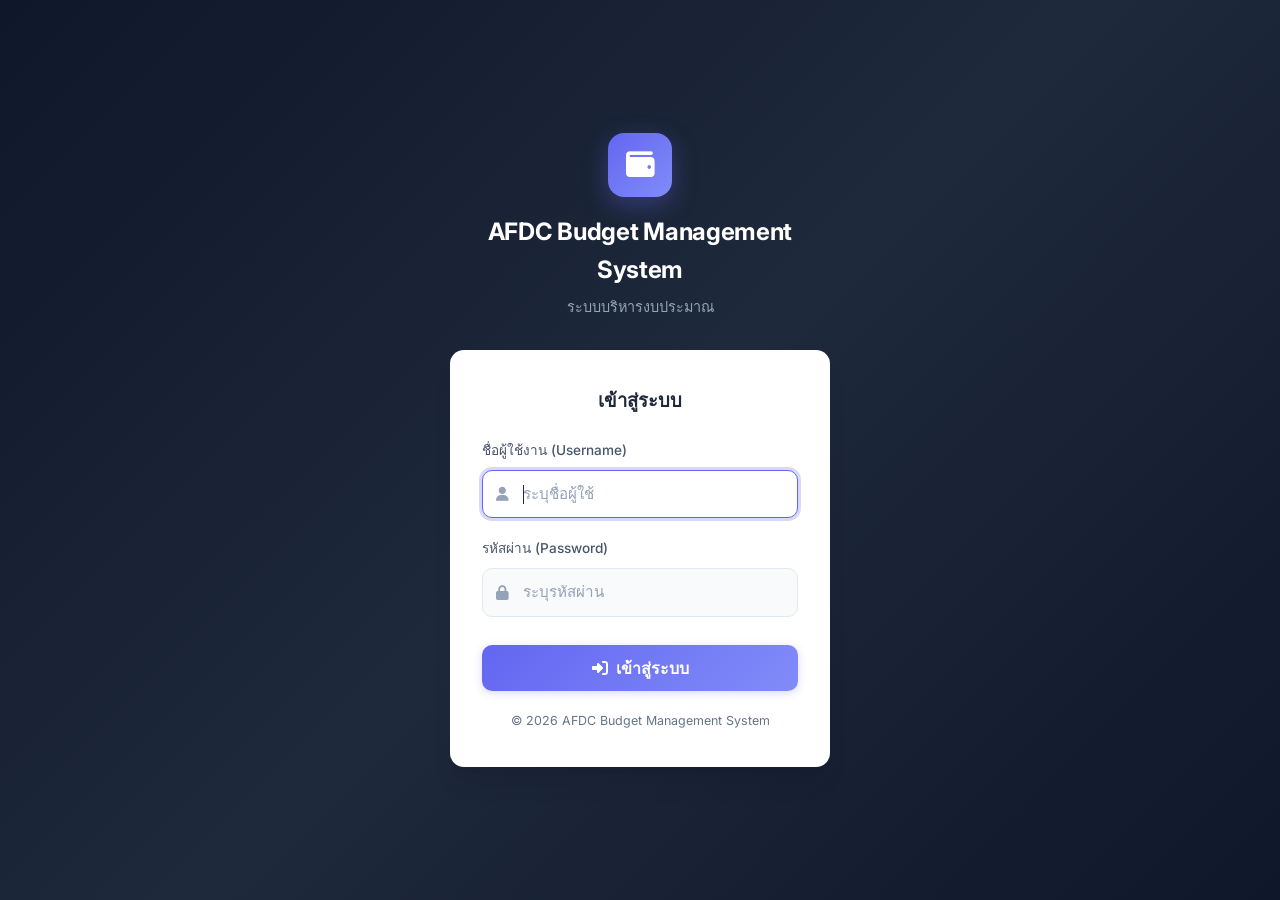
<file: budget-adjustment.html>
<!DOCTYPE html>
<html lang="th">

<head>
    <meta charset="UTF-8">
    <meta name="viewport" content="width=device-width, initial-scale=1.0">
    <title>AFDC Budget Management System - ปรับแผนงบประมาณ</title>
    <!-- Google Fonts -->
    <link href="https://fonts.googleapis.com/css2?family=Inter:wght@400;500;600;700&display=swap" rel="stylesheet">
    <!-- FontAwesome for Icons -->
    <link rel="stylesheet" href="https://cdnjs.cloudflare.com/ajax/libs/font-awesome/6.4.0/css/all.min.css">
    <!-- Custom CSS -->
    <link rel="stylesheet" href="style.css">
    <style>
        .split-layout {
            display: grid;
            grid-template-columns: 350px 1fr;
            gap: 24px;
            align-items: start;
        }

        .project-list-items {
            max-height: 600px;
            overflow-y: auto;
            border-top: 1px solid var(--border-color);
        }

        .project-item {
            padding: 16px;
            border-bottom: 1px solid var(--border-color);
            cursor: pointer;
            transition: var(--transition);
        }

        .project-item:hover {
            background-color: var(--secondary-color);
        }

        .project-item.active {
            background-color: rgba(37, 99, 235, 0.05);
            border-left: 3px solid var(--primary-color);
        }

        .project-item-title {
            font-weight: 600;
            color: var(--text-main);
            margin-bottom: 4px;
        }

        .project-item-subtitle {
            font-size: 0.85rem;
            color: var(--text-muted);
            margin-bottom: 8px;
        }

        .project-item-budget {
            font-weight: 600;
            color: var(--primary-color);
            font-size: 0.9rem;
        }

        /* Hide elements dynamically */
        .hidden {
            display: none !important;
        }
    </style>
</head>

<body>

    <!-- Sidebar -->
    <aside class="sidebar">
        <div class="sidebar-brand">
            <i class="fa-solid fa-wallet"></i>
            <span style="font-size: 0.85em; margin-left: 10px;">AFDC Budget Management System</span>
        </div>
        <nav class="sidebar-nav">
            <a href="index.html" class="nav-link">
                <i class="fa-solid fa-chart-pie"></i> ภาพรวมงบประมาณ
            </a>
            <a href="project-entry.html" class="nav-link">
                <i class="fa-solid fa-folder-plus"></i> เพิ่มข้อมูลโครงการ
            </a>
            <a href="budget-management.html" class="nav-link">
                <i class="fa-solid fa-money-bill-transfer"></i> บริหารงบประมาณ
            </a>
            <a href="budget-adjustment.html" class="nav-link active">
                <i class="fa-solid fa-pen-to-square"></i> ปรับแผนงบประมาณ
            </a>
            <a href="report.html" class="nav-link">
                <i class="fa-solid fa-file-excel"></i> สรุปรายงาน (Export)
            </a>
            <hr style="border-color: var(--sidebar-border); margin: 12px 0;">
            <a href="system-settings.html" class="nav-link"><i class="fa-solid fa-database"></i> จัดการฐานข้อมูล</a>
            <a href="user-management.html" class="nav-link"><i class="fa-solid fa-users-gear"></i> จัดการผู้ใช้งาน</a>
        </nav>
    </aside>

    <!-- Main Content -->
    <main class="main-wrapper">
        <header class="top-header">
            <button class="menu-toggle" onclick="toggleSidebar()" title="เปิดเมนู">
                <i class="fa-solid fa-bars"></i>
            </button>
            <div class="header-user">
                <span>ผู้ใช้งานระบบ</span>
                <div class="avatar"><i class="fa-solid fa-user"></i></div>
            </div>
        </header>

        <div class="content-area">
            <div class="page-header">
                <h1 class="page-title">ปรับแผนงบประมาณ (Budget Adjustment)</h1>
            </div>

            <div class="split-layout">

                <!-- Left Panel: Project List & Search -->
                <div class="card" style="padding: 0; overflow: hidden; height: fit-content;">
                    <div
                        style="padding: 20px; border-bottom: 1px solid var(--border-color); background: var(--secondary-color);">
                        <h2 class="card-title" style="margin-bottom: 12px;"><i class="fa-solid fa-list"></i>
                            โครงการทั้งหมด</h2>
                        <input type="text" id="searchInput" class="form-control" placeholder="ค้นหาชื่อ, รหัส..."
                            oninput="renderProjectList()" style="margin-bottom: 12px;">

                        <div style="display: flex; gap: 8px; flex-wrap: wrap;">
                            <select id="filterFiscalYear" class="form-control" onchange="renderProjectList()">
                                <option value="all">ทุกปี</option>
                            </select>
                            <select id="filterRegion" class="form-control"
                                onchange="updateUnitsFilter(); filterProjects();">
                                <option value="all">ทั้งหมด (All Regions)</option>
                            </select>
                            <select id="filterUnit" class="form-control" style="padding: 8px;"
                                onchange="renderProjectList()">
                                <option value="all">ทุกหน่วย</option>
                            </select>
                            <select id="filterProjectType" class="form-control" style="padding: 8px;"
                                onchange="renderProjectList()">
                                <option value="all">ทั้งหมด (All Types)</option>
                            </select>
                        </div>
                    </div>
                    <div class="project-list-items" id="projectListContainer">
                        <!-- Rendered by JS -->
                    </div>
                </div>

                <!-- Right Panel: Management Area -->
                <div id="managementArea" class="hidden">
                    <div class="card">
                        <h2 class="card-title"><i class="fa-solid fa-pen-to-square"></i> แก้ไขข้อมูลโครงการ (Edit
                            Project)</h2>
                        <form id="editProjectForm" onsubmit="handleEditProjectSubmit(event)">

                            <h3
                                style="margin-top: 10px; margin-bottom: 10px; font-size: 1rem; color: var(--primary-color);">
                                1. ข้อมูลทั่วไปและที่ตั้ง</h3>
                            <div class="form-row">
                                <div class="form-group">
                                    <label class="form-label">ปีงบประมาณ *</label>
                                    <select id="fieldFiscalYear" class="form-control" required>
                                        <option value="">-- เลือกปีงบประมาณ --</option>
                                    </select>
                                </div>
                                <div class="form-group">
                                    <label class="form-label">สำนักงานภาค (Region) *</label>
                                    <select id="fieldRegion" class="form-control" required onchange="updateUnitsEdit()">
                                        <option value="">-- กรูณาเลือกภาค --</option>
                                    </select>
                                </div>
                                <div class="form-group">
                                    <label class="form-label">หน่วย (Unit) *</label>
                                    <select id="fieldUnit" class="form-control" required>
                                        <option value="">-- กรูณาเลือกภาคก่อน --</option>
                                    </select>
                                </div>
                            </div>
                            <div class="form-row">
                                <div class="form-group">
                                    <label class="form-label">ประเภทโครงการ *</label>
                                    <select id="fieldProjectType" class="form-control" required
                                        onchange="updateSubItemEdit()">
                                        <option value="">-- เลือกประเภทโครงการ --</option>
                                    </select>
                                </div>
                                <div class="form-group">
                                    <label class="form-label">มิติงาน *</label>
                                    <input type="text" id="fieldWorkDim" class="form-control" required>
                                </div>
                            </div>
                            <div class="form-group">
                                <label class="form-label">รายการย่อย (Sub-item) *</label>
                                <input type="text" id="fieldSubItem" class="form-control" required>
                            </div>

                            <div class="form-row">
                                <div class="form-group"><label class="form-label">หมู่ที่ (Moo)</label><input
                                        type="text" id="fieldMoo" class="form-control"></div>
                                <div class="form-group"><label class="form-label">บ้าน (Village) *</label><input
                                        type="text" id="fieldVillage" class="form-control" required></div>
                                <div class="form-group"><label class="form-label">ตำบล (Tambon) *</label><input
                                        type="text" id="fieldTambon" class="form-control" required></div>
                            </div>
                            <div class="form-row">
                                <div class="form-group"><label class="form-label">อำเภอ (Amphoe) *</label><input
                                        type="text" id="fieldAmphoe" class="form-control" required></div>
                                <div class="form-group"><label class="form-label">จังหวัด (Province) *</label><input
                                        type="text" id="fieldProvince" class="form-control" required></div>
                            </div>

                            <h3
                                style="margin-top: 20px; margin-bottom: 10px; font-size: 1rem; color: var(--primary-color);">
                                2. งบประมาณและรหัสกิจกรรม</h3>
                            <div class="form-row">
                                <div class="form-group">
                                    <label class="form-label">ประเภทงบประมาณ *</label>
                                    <select id="fieldBudgetType" class="form-control" required>
                                        <option value="งบหลัก">งบหลัก</option>
                                        <option value="งบเสริม">งบเสริม</option>
                                        <option value="งบ กกล.">งบ กกล.</option>
                                        <option value="งบ รร.ตชด.">งบ รร.ตชด.</option>
                                    </select>
                                </div>
                                <div class="form-group">
                                    <label class="form-label">งบประมาณที่ได้รับอนุมัติ (หากเปลี่ยนจะกระทบยอดคงเหลือ)
                                        *</label>
                                    <input type="number" step="0.01" min="0" id="fieldBudgetAmount" class="form-control"
                                        required>
                                </div>
                            </div>
                            <div class="form-row">
                                <div class="form-group"><label class="form-label">รหัสศูนย์ต้นทุน</label><input
                                        type="text" id="fieldCostCenter" class="form-control"></div>
                                <div class="form-group"><label class="form-label">รหัสแหล่งของเงิน</label><input
                                        type="text" id="fieldFundingSource" class="form-control" required></div>
                                <div class="form-group"><label class="form-label">รหัสงบประมาณ</label><input type="text"
                                        id="fieldBudgetCode" class="form-control" required></div>
                            </div>
                            <div class="form-row">
                                <div class="form-group"><label class="form-label">รหัสกิจกรรมหลัก</label><input
                                        type="text" id="fieldMainActivity" class="form-control">
                                </div>
                                <div class="form-group"><label class="form-label">รหัสกิจกรรมย่อย</label><input
                                        type="text" id="fieldSubActivity" class="form-control">
                                </div>
                            </div>
                            <div class="form-row">
                                <div class="form-group"><label class="form-label">รหัสงบประมาณ บก.ทท.</label><input
                                        type="text" id="fieldRtarfCode" class="form-control" required></div>
                                <div class="form-group"><label class="form-label">รหัสงบประมาณ นทพ.</label><input
                                        type="text" id="fieldAfdcCode" class="form-control" required></div>
                            </div>

                            <div style="text-align: right; margin-top: 16px;">
                                <button type="submit" class="btn btn-primary"><i class="fa-solid fa-save"></i>
                                    บันทึกการปรับแผน (Save Changes)</button>
                            </div>
                        </form>
                    </div>
                </div>

                <!-- Placeholder when nothing selected -->
                <div id="placeholderArea"
                    style="display: flex; flex-direction: column; align-items: center; justify-content: center; height: 100%; color: var(--text-muted);">
                    <i class="fa-solid fa-hand-pointer" style="font-size: 4rem; margin-bottom: 16px; opacity: 0.3;"></i>
                    <h2>เลือกโครงการจากเมนูด้านซ้าย</h2>
                    <p>เพื่อเริ่มปรับแผนงบประมาณและข้อมูล (Edit Project Details)</p>
                </div>

            </div>
        </div>
    </main>

    <script src="app.js"></script>
    <script>
        let selectedProjectId = null;

        async function pageInit() {
            await initData();
            // Populate Fiscal Year
            const fySelect = document.getElementById('fieldFiscalYear');
            fySelect.innerHTML = '<option value="">-- เลือกปีงบประมาณ --</option>';
            const currentBEYear = new Date().getFullYear() + 543;
            for (let y = currentBEYear + 2; y >= currentBEYear - 5; y--) {
                fySelect.innerHTML += `<option value="${y}">${y}</option>`;
            }

            // Populate Fiscal Year filter for sidebar
            const fyFilter = document.getElementById('filterFiscalYear');
            fyFilter.innerHTML = '<option value="all">ทุกปี</option>';
            for (let y = currentBEYear + 2; y >= currentBEYear - 5; y--) {
                fyFilter.innerHTML += `<option value="${y}">${y}</option>`;
            }

            // Populate Filters
            const filterRegion = document.getElementById('filterRegion');
            filterRegion.innerHTML = '<option value="all">ทั้งหมด (All Regions)</option>';
            systemSettings.regions.forEach(r => { filterRegion.innerHTML += `<option value="${r}">${r}</option>`; });

            const filterType = document.getElementById('filterProjectType');
            filterType.innerHTML = '<option value="all">ทั้งหมด (All Types)</option>';
            systemSettings.projectTypes.forEach(t => { filterType.innerHTML += `<option value="${t.code}">${t.name}</option>`; });

            // Populate Form Fields
            const fieldRegion = document.getElementById('fieldRegion');
            fieldRegion.innerHTML = '<option value="">-- กรูณาเลือกภาค --</option>';
            systemSettings.regions.forEach(r => { fieldRegion.innerHTML += `<option value="${r}">${r}</option>`; });

            const fieldType = document.getElementById('fieldProjectType');
            fieldType.innerHTML = '<option value="">-- เลือกประเภทโครงการ --</option>';
            systemSettings.projectTypes.forEach(t => { fieldType.innerHTML += `<option value="${t.code}">${t.name}</option>`; });

            renderProjectList();
        }

        function updateUnitsFilter() {
            const region = document.getElementById('filterRegion').value;
            const unitSelect = document.getElementById('filterUnit');
            renderProjectList();
        }

        function renderProjectList() {
            const container = document.getElementById('projectListContainer');
            const search = document.getElementById('searchInput').value.toLowerCase();
            const filterFY = document.getElementById('filterFiscalYear').value;
            const filterRegion = document.getElementById('filterRegion').value;
            const filterUnit = document.getElementById('filterUnit').value;
            const filterType = document.getElementById('filterProjectType').value;

            container.innerHTML = '';

            const filteredProjects = projects.filter(p => {
                let match = true;
                if (filterFY !== 'all' && p.fiscalYear !== filterFY) match = false;
                if (filterRegion !== 'all' && p.region !== filterRegion) match = false;
                if (filterUnit !== 'all' && p.unit !== filterUnit) match = false;
                if (filterType !== 'all' && p.projectType !== filterType) match = false;

                // Search logic (Subitem, Unit, Codes)
                if (search) {
                    const searchStr = `${p.subItem} ${p.unit} ${p.budgetCode} ${p.rtarfCode} ${p.afdcCode}`.toLowerCase();
                    if (!searchStr.includes(search)) match = false;
                }
                return match;
            });

            if (filteredProjects.length === 0) {
                container.innerHTML = '<div style="padding: 20px; text-align: center; color: var(--text-muted);">ไม่พบข้อมูลโครงการ</div>';
                return;
            }

            filteredProjects.forEach(p => {
                // Determine display name
                const displayName = p.subItem ? p.subItem :
                    (p.budgetCode || p.rtarfCode || "โครงการไม่มีชื่อ");

                const div = document.createElement('div');
                div.className = `project-item ${p.id === selectedProjectId ? 'active' : ''}`;
                div.onclick = () => selectProject(p.id);

                div.innerHTML = `
                    <div class="project-item-title">${displayName}</div>
                    <div class="project-item-subtitle">${p.region} | ${p.unit}</div>
                    <div class="project-item-budget">คงเหลือ: ${formatCurrency(p.remainingBudget)}</div>
                `;
                container.appendChild(div);
            });
        }

        function updateUnitsEdit() {
            const region = document.getElementById('fieldRegion').value;
            const unitSelect = document.getElementById('fieldUnit');
            unitSelect.innerHTML = '<option value="">-- กรูณาเลือกภาคก่อน --</option>';

            if (region !== '' && systemSettings.units[region]) {
                systemSettings.units[region].forEach(unit => {
                    unitSelect.innerHTML += `<option value="${unit}">${unit}</option>`;
                });
            }
        }

        function updateSubItemEdit() {
            const typeCode = document.getElementById('fieldProjectType').value;
            const subItemSelect = document.getElementById('fieldSubItem');
            subItemSelect.innerHTML = '<option value="">-- เลือกรายการย่อย --</option>';

            if (typeCode && systemSettings.subItems[typeCode]) {
                systemSettings.subItems[typeCode].forEach(item => {
                    subItemSelect.innerHTML += `<option value="${item}">${item}</option>`;
                });
            }
        }

        function selectProject(id) {
            selectedProjectId = id;
            renderProjectList(); // Update active state class

            const project = getProject(id);
            if (!project) return;

            // Toggle visibility
            document.getElementById('placeholderArea').classList.add('hidden');
            document.getElementById('managementArea').classList.remove('hidden');

            // Pre-fill Edit Form
            document.getElementById('fieldFiscalYear').value = project.fiscalYear || '';
            document.getElementById('fieldRegion').value = project.region || '';
            updateUnitsEdit();
            document.getElementById('fieldUnit').value = project.unit || '';
            document.getElementById('fieldProjectType').value = project.projectType || '';
            updateSubItemEdit();
            document.getElementById('fieldSubItem').value = project.subItem || '';
            document.getElementById('fieldWorkDim').value = project.workDim || '';

            // Location
            if (project.location) {
                document.getElementById('fieldMoo').value = project.location.moo || '';
                document.getElementById('fieldVillage').value = project.location.village || '';
                document.getElementById('fieldTambon').value = project.location.tambon || '';
                document.getElementById('fieldAmphoe').value = project.location.amphoe || '';
                document.getElementById('fieldProvince').value = project.location.province || '';
            }

            // Budget
            document.getElementById('fieldBudgetType').value = project.budgetType || '';
            document.getElementById('fieldBudgetAmount').value = project.budgetAmount || '';

            // Codes
            document.getElementById('fieldCostCenter').value = project.costCenter || '';
            document.getElementById('fieldFundingSource').value = project.fundingSource || '';
            document.getElementById('fieldBudgetCode').value = project.budgetCode || '';
            document.getElementById('fieldMainActivity').value = project.mainActivity || '';
            document.getElementById('fieldSubActivity').value = project.subActivity || '';
            document.getElementById('fieldRtarfCode').value = project.rtarfCode || '';
            document.getElementById('fieldAfdcCode').value = project.afdcCode || '';
        }

        async function handleEditProjectSubmit(e) {
            e.preventDefault();
            if (!selectedProjectId) return;

            // Get original project to detect budget change
            const originalProject = getProject(selectedProjectId);
            const originalBudget = parseFloat(originalProject.budgetAmount) || 0;

            const updatedData = {
                fiscalYear: document.getElementById('fieldFiscalYear').value,
                region: document.getElementById('fieldRegion').value,
                unit: document.getElementById('fieldUnit').value,
                projectType: document.getElementById('fieldProjectType').value,
                subItem: document.getElementById('fieldSubItem').value,
                workDim: document.getElementById('fieldWorkDim').value,
                location: {
                    moo: document.getElementById('fieldMoo').value,
                    village: document.getElementById('fieldVillage').value,
                    tambon: document.getElementById('fieldTambon').value,
                    amphoe: document.getElementById('fieldAmphoe').value,
                    province: document.getElementById('fieldProvince').value
                },
                budgetAmount: document.getElementById('fieldBudgetAmount').value,
                budgetType: document.getElementById('fieldBudgetType').value,
                costCenter: document.getElementById('fieldCostCenter').value,
                fundingSource: document.getElementById('fieldFundingSource').value,
                budgetCode: document.getElementById('fieldBudgetCode').value,
                mainActivity: document.getElementById('fieldMainActivity').value,
                subActivity: document.getElementById('fieldSubActivity').value,
                rtarfCode: document.getElementById('fieldRtarfCode').value,
                afdcCode: document.getElementById('fieldAfdcCode').value
            };

            const success = await updateProjectDetails(selectedProjectId, updatedData);

            if (success) {
                // Record adjustment transaction if budget changed
                const newBudget = parseFloat(updatedData.budgetAmount) || 0;
                const diff = newBudget - originalBudget;
                if (diff !== 0) {
                    const adjustTx = {
                        id: generateId(),
                        projectId: selectedProjectId,
                        type: 'budget_adjust',
                        amount: Math.abs(diff),
                        direction: diff > 0 ? 'increase' : 'decrease',
                        description: diff > 0
                            ? `ปรับแผนเพิ่มงบประมาณ ${Math.abs(diff).toLocaleString('th-TH', { minimumFractionDigits: 2 })} บาท (${originalBudget.toLocaleString('th-TH')} → ${newBudget.toLocaleString('th-TH')})`
                            : `ปรับแผนลดงบประมาณ ${Math.abs(diff).toLocaleString('th-TH', { minimumFractionDigits: 2 })} บาท (${originalBudget.toLocaleString('th-TH')} → ${newBudget.toLocaleString('th-TH')})`,
                        timestamp: new Date().toISOString()
                    };
                    transactions.push(adjustTx);
                    await saveData();
                }

                alert('แก้ไขข้อมูลโครงการสำเร็จ! (Project Updated)');
                renderProjectList();
            } else {
                alert('เกิดข้อผิดพลาดในการบันทึกข้อมูล');
            }
        }


    </script>
</body>

</html>
</file>
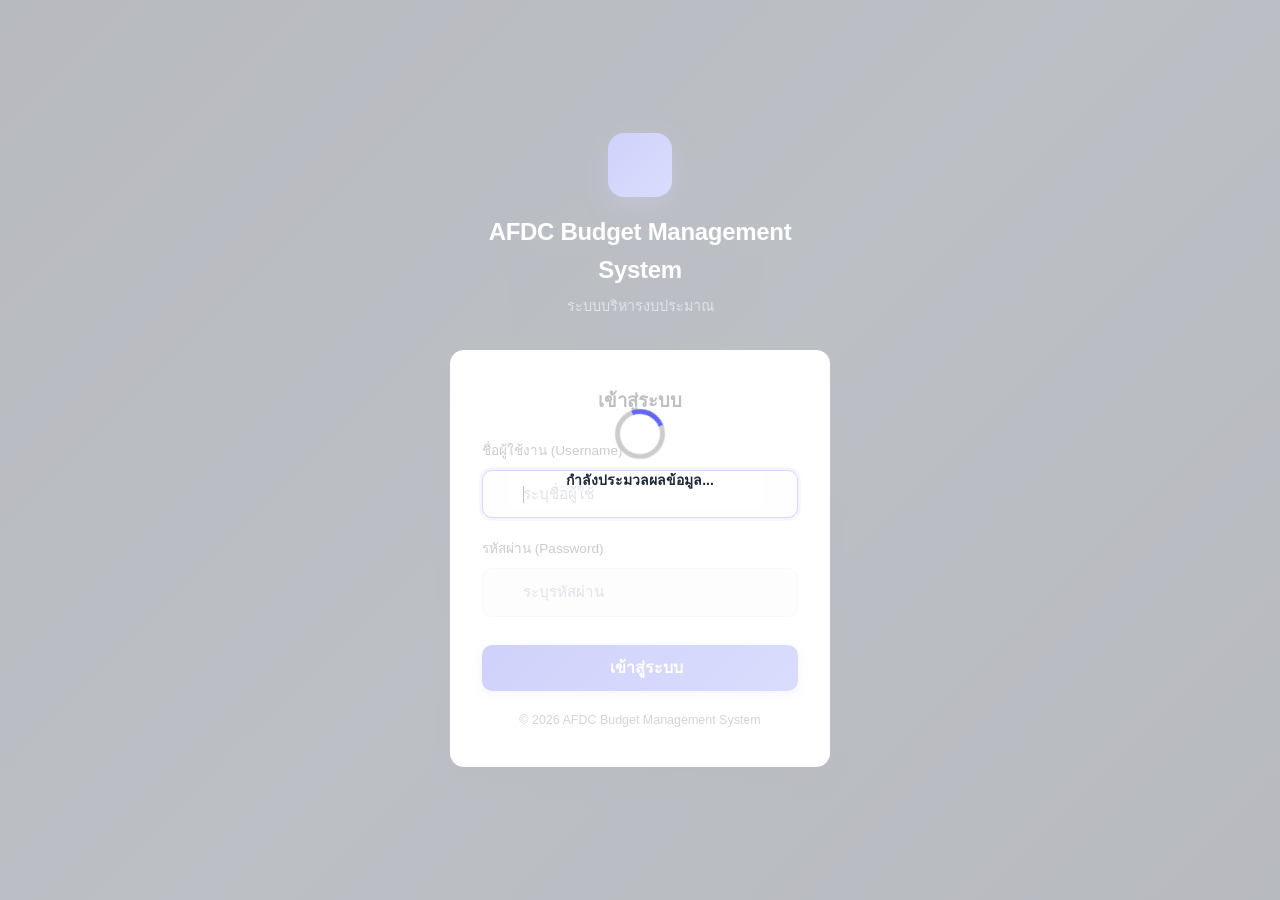
<file: budget-management.html>
<!DOCTYPE html>
<html lang="th">

<head>
    <meta charset="UTF-8">
    <meta name="viewport" content="width=device-width, initial-scale=1.0">
    <title>AFDC Budget Management System - บริหารงบประมาณ</title>
    <!-- Google Fonts -->
    <link href="https://fonts.googleapis.com/css2?family=Inter:wght@400;500;600;700&display=swap" rel="stylesheet">
    <!-- FontAwesome for Icons -->
    <link rel="stylesheet" href="https://cdnjs.cloudflare.com/ajax/libs/font-awesome/6.4.0/css/all.min.css">
    <!-- Custom CSS -->
    <link rel="stylesheet" href="style.css">
    <style>
        .split-layout {
            display: grid;
            grid-template-columns: 350px 1fr;
            gap: 24px;
            align-items: start;
        }

        .project-list-items {
            max-height: 600px;
            overflow-y: auto;
            border-top: 1px solid var(--border-color);
        }

        .project-item {
            padding: 16px;
            border-bottom: 1px solid var(--border-color);
            cursor: pointer;
            transition: var(--transition);
        }

        .project-item:hover {
            background-color: var(--secondary-color);
        }

        .project-item.active {
            background-color: rgba(37, 99, 235, 0.05);
            border-left: 3px solid var(--primary-color);
        }

        .project-item-title {
            font-weight: 600;
            color: var(--text-main);
            margin-bottom: 4px;
        }

        .project-item-subtitle {
            font-size: 0.85rem;
            color: var(--text-muted);
            margin-bottom: 8px;
        }

        .project-item-budget {
            font-weight: 600;
            color: var(--primary-color);
            font-size: 0.9rem;
        }

        /* Hide elements dynamically */
        .hidden {
            display: none !important;
        }
    </style>
</head>

<body>

    <!-- Sidebar -->
    <aside class="sidebar">
        <div class="sidebar-brand">
            <i class="fa-solid fa-wallet"></i>
            <span style="font-size: 0.85em; margin-left: 10px;">AFDC Budget Management System</span>
        </div>
        <nav class="sidebar-nav">
            <a href="index.html" class="nav-link">
                <i class="fa-solid fa-chart-pie"></i> ภาพรวมงบประมาณ
            </a>
            <a href="project-entry.html" class="nav-link">
                <i class="fa-solid fa-folder-plus"></i> เพิ่มข้อมูลโครงการ
            </a>
            <a href="budget-management.html" class="nav-link active">
                <i class="fa-solid fa-money-bill-transfer"></i> บริหารงบประมาณ
            </a>
            <a href="budget-adjustment.html" class="nav-link">
                <i class="fa-solid fa-pen-to-square"></i> ปรับแผนงบประมาณ
            </a>
            <a href="budget-transfer.html" class="nav-link">
                <i class="fa-solid fa-right-left"></i> ปรับโอนงบประมาณ
            </a>
            <a href="report.html" class="nav-link">
                <i class="fa-solid fa-file-excel"></i> สรุปรายงาน (Export)
            </a>
            <hr style="border-color: var(--sidebar-border); margin: 12px 0;">
            <a href="system-settings.html" class="nav-link"><i class="fa-solid fa-database"></i> จัดการฐานข้อมูล</a>
            <a href="user-management.html" class="nav-link"><i class="fa-solid fa-users-gear"></i> จัดการผู้ใช้งาน</a>
        </nav>
    </aside>

    <!-- Main Content -->
    <main class="main-wrapper">
        <header class="top-header">
            <button class="menu-toggle" onclick="toggleSidebar()" title="เปิดเมนู">
                <i class="fa-solid fa-bars"></i>
            </button>
            <div class="header-user">
                <span>ผู้ใช้งานระบบ</span>
                <div class="avatar"><i class="fa-solid fa-user"></i></div>
            </div>
        </header>

        <div class="content-area">
            <div class="page-header">
                <h1 class="page-title">บริหารงบประมาณ (Budget Management)</h1>
            </div>

            <div class="split-layout">

                <!-- Left Panel: Project List & Search -->
                <div class="card" style="padding: 0; overflow: hidden; height: fit-content;">
                    <div
                        style="padding: 20px; border-bottom: 1px solid var(--border-color); background: var(--secondary-color);">
                        <h2 class="card-title" style="margin-bottom: 12px;"><i class="fa-solid fa-list"></i>
                            โครงการทั้งหมด</h2>
                        <input type="text" id="searchInput" class="form-control" placeholder="ค้นหาชื่อ, รหัส..."
                            oninput="renderProjectList()" style="margin-bottom: 12px;">

                        <div style="display: flex; gap: 8px; flex-wrap: wrap;">
                            <select id="filterFiscalYear" class="form-control" onchange="renderProjectList()">
                                <option value="all">ทุกปี</option>
                            </select>
                            <select id="filterRegion" class="form-control"
                                onchange="updateUnitsFilter(); filterProjects();">
                                <option value="all">ทั้งหมด (All Regions)</option>
                            </select>
                            <select id="filterUnit" class="form-control" style="padding: 8px;"
                                onchange="renderProjectList()">
                                <option value="all">ทุกหน่วย</option>
                            </select>
                            <select id="filterType" class="form-control" onchange="filterProjects()">
                                <option value="all">ทั้งหมด (All Types)</option>
                            </select>
                        </div>
                    </div>
                    <div class="project-list-items" id="projectListContainer">
                        <!-- Rendered by JS -->
                    </div>
                </div>

                <!-- Right Panel: Management Area -->
                <div id="managementArea" class="hidden">

                    <!-- Selected Project Summary -->
                    <div class="card" style="border-left: 4px solid var(--primary-color);">
                        <div class="flex-between" style="align-items: flex-start;">
                            <div>
                                <div class="flex-between" style="margin-bottom: 4px;">
                                    <h2 class="card-title" id="selectedProjectName"
                                        style="color: var(--primary-color); font-size: 1.25rem; margin-bottom: 0;">
                                        [ชื่อโครงการ/รหัสโครงการ]
                                    </h2>
                                    <a href="#" id="btnEditProject" class="btn btn-outline"
                                        style="padding: 6px 12px; font-size: 0.85rem;">
                                        <i class="fa-solid fa-pen-to-square"></i> แก้ไขรายละเอียด
                                    </a>
                                </div>
                                <p id="selectedProjectDetails"
                                    style="color: var(--text-muted); font-size: 0.9rem; margin-bottom: 12px;">ภาค: - |
                                    หน่วย: - | ประเภท: -</p>
                                <div id="selectedProjectCodes"
                                    style="display:grid; grid-template-columns: 1fr 1fr; gap: 4px; font-size: 0.8rem; color: var(--text-muted); background: var(--secondary-color); padding: 12px; border-radius: var(--radius-md);">
                                </div>
                                <!-- Adjustment / Transfer Info -->
                                <div id="adjustTransferInfo" style="display:none; margin-top: 12px;"></div>
                            </div>
                            <div style="text-align: right;">
                                <p style="font-size: 0.85rem; color: var(--text-muted); margin-bottom: 4px;">
                                    งบประมาณคงเหลือ (Remaining)</p>
                                <h3 id="selectedProjectRemaining" style="font-size: 1.8rem; color: var(--success);">
                                    ฿0.00</h3>
                                <p id="selectedProjectTotal" style="font-size: 0.85rem; color: var(--text-muted);">
                                    จากทั้งหมด: ฿0.00</p>
                            </div>
                        </div>
                    </div>

                    <!-- Transaction Form -->
                    <div class="card">
                        <h2 class="card-title"><i class="fa-solid fa-plus-circle"></i> บันทึกรายการใหม่ (Add
                            Transaction)</h2>
                        <form id="transactionForm" onsubmit="handleTransactionSubmit(event)">
                            <div class="form-row">
                                <div class="form-group">
                                    <label class="form-label">ประเภทรายการ (Type) *</label>
                                    <select id="txType" class="form-control" required>
                                        <option value="">-- เลือกประเภทการตัดยอด --</option>
                                        <option value="request">ขอใช้ (Request)</option>
                                        <option value="bind">ผูกพัน (Bind)</option>
                                        <option value="disburse">เบิกจ่าย (Disburse)</option>
                                        <option value="return">ส่งคืนส่วนกลาง (Return)</option>
                                    </select>
                                </div>
                                <div class="form-group">
                                    <label class="form-label">จำนวนเงิน (Amount) *</label>
                                    <input type="number" step="0.01" min="0.01" id="txAmount" class="form-control"
                                        placeholder="0.00" required>
                                </div>
                                <div class="form-group">
                                    <label class="form-label">เดือน (Month) *</label>
                                    <select id="txMonth" class="form-control" required>
                                        <option value="">-- เลือกเดือน --</option>
                                        <option value="10">ตุลาคม (Oct)</option>
                                        <option value="11">พฤศจิกายน (Nov)</option>
                                        <option value="12">ธันวาคม (Dec)</option>
                                        <option value="1">มกราคม (Jan)</option>
                                        <option value="2">กุมภาพันธ์ (Feb)</option>
                                        <option value="3">มีนาคม (Mar)</option>
                                        <option value="4">เมษายน (Apr)</option>
                                        <option value="5">พฤษภาคม (May)</option>
                                        <option value="6">มิถุนายน (Jun)</option>
                                        <option value="7">กรกฎาคม (Jul)</option>
                                        <option value="8">สิงหาคม (Aug)</option>
                                        <option value="9">กันยายน (Sep)</option>
                                    </select>
                                </div>
                            </div>
                            <div style="text-align: right; margin-top: 16px;">
                                <button type="submit" class="btn btn-primary"><i class="fa-solid fa-save"></i>
                                    บันทึกรายการ (Save)</button>
                            </div>
                        </form>
                    </div>

                    <!-- History Table -->
                    <div class="card">
                        <h2 class="card-title"><i class="fa-solid fa-clock-rotate-left"></i> ประวัติรายการทั้งหมด
                            (Transaction History)</h2>
                        <div class="table-responsive">
                            <table class="table">
                                <thead>
                                    <tr>
                                        <th>วันที่-เวลา</th>
                                        <th>ประเภท</th>
                                        <th>จำนวนเงิน</th>
                                    </tr>
                                </thead>
                                <tbody id="historyTableBody">
                                    <tr>
                                        <td colspan="4" style="text-align: center; color: var(--text-muted);">
                                            ยังไม่มีรายการ</td>
                                    </tr>
                                </tbody>
                            </table>
                        </div>
                    </div>

                </div>

                <!-- Placeholder when nothing selected -->
                <div id="placeholderArea"
                    style="display: flex; flex-direction: column; align-items: center; justify-content: center; height: 100%; color: var(--text-muted);">
                    <i class="fa-solid fa-hand-pointer" style="font-size: 4rem; margin-bottom: 16px; opacity: 0.3;"></i>
                    <h2>เลือกโครงการจากเมนูด้านซ้าย</h2>
                    <p>เพื่อเริ่มบริหารงบประมาณ (ขอใช้/ผูกพัน/เบิกจ่าย)</p>
                </div>

            </div>
        </div>
    </main>

    <script src="app.js"></script>
    <script>
        let selectedProjectId = null;

        async function pageInit() {
            await initData();
            // Populate Fiscal Year filter
            const fyFilter = document.getElementById('filterFiscalYear');
            fyFilter.innerHTML = '<option value="all">ทุกปี</option>';
            const currentBEYear = new Date().getFullYear() + 543;
            for (let y = currentBEYear + 2; y >= currentBEYear - 5; y--) {
                fyFilter.innerHTML += `<option value="${y}">${y}</option>`;
            }

            // Populate Filters
            const filterRegion = document.getElementById('filterRegion');
            filterRegion.innerHTML = '<option value="all">ทั้งหมด (All Regions)</option>';
            systemSettings.regions.forEach(r => { filterRegion.innerHTML += `<option value="${r}">${r}</option>`; });

            const filterType = document.getElementById('filterType');
            filterType.innerHTML = '<option value="all">ทั้งหมด (All Types)</option>';
            systemSettings.projectTypes.forEach(t => { filterType.innerHTML += `<option value="${t.code}">${t.name}</option>`; });

            renderProjectList();
        }

        function updateUnitsFilter() {
            const region = document.getElementById('filterRegion').value;
            const unitSelect = document.getElementById('filterUnit');
            unitSelect.innerHTML = '<option value="all">ทั้งหมด (All Units)</option>';

            if (region !== 'all' && systemSettings.units[region]) {
                systemSettings.units[region].forEach(unit => {
                    unitSelect.innerHTML += `<option value="${unit}">${unit}</option>`;
                });
            }
        }

        function renderProjectList() {
            const container = document.getElementById('projectListContainer');
            const search = document.getElementById('searchInput').value.toLowerCase();
            const filterFY = document.getElementById('filterFiscalYear').value;
            const filterRegion = document.getElementById('filterRegion').value;
            const filterUnit = document.getElementById('filterUnit').value;
            const filterType = document.getElementById('filterType').value;

            container.innerHTML = '';

            const filteredProjects = projects.filter(p => {
                let match = true;
                if (filterFY !== 'all' && p.fiscalYear !== filterFY) match = false;
                if (filterRegion !== 'all' && p.region !== filterRegion) match = false;
                if (filterUnit !== 'all' && p.unit !== filterUnit) match = false;
                if (filterType !== 'all' && p.projectType !== filterType) match = false;

                // Search logic (Subitem, Unit, Codes)
                if (search) {
                    const searchStr = `${p.subItem} ${p.unit} ${p.budgetCode} ${p.rtarfCode} ${p.afdcCode}`.toLowerCase();
                    if (!searchStr.includes(search)) match = false;
                }
                return match;
            });

            if (filteredProjects.length === 0) {
                container.innerHTML = '<div style="padding: 20px; text-align: center; color: var(--text-muted);">ไม่พบข้อมูลโครงการ</div>';
                return;
            }

            filteredProjects.forEach(p => {
                // Determine display name
                const displayName = p.subItem ? p.subItem :
                    (p.budgetCode || p.rtarfCode || "โครงการไม่มีชื่อ");

                const div = document.createElement('div');
                div.className = `project-item ${p.id === selectedProjectId ? 'active' : ''}`;
                div.onclick = () => selectProject(p.id);

                div.innerHTML = `
                    <div class="project-item-title">${displayName}</div>
                    <div class="project-item-subtitle">${p.region} | ${p.unit}</div>
                    <div class="project-item-budget">คงเหลือ: ${formatCurrency(p.remainingBudget)}</div>
                `;
                container.appendChild(div);
            });
        }

        function selectProject(id) {
            selectedProjectId = id;
            renderProjectList(); // Update active state class

            const project = getProject(id);
            if (!project) return;

            // Toggle visibility
            document.getElementById('placeholderArea').classList.add('hidden');
            document.getElementById('managementArea').classList.remove('hidden');

            // Populate Summary
            const displayName = project.subItem ? project.subItem : (project.budgetCode || "โครงการไม่มีชื่อ");
            const tpCodeName = getProjectTypeName(project.projectType);

            document.getElementById('selectedProjectName').innerText = displayName;
            document.getElementById('btnEditProject').href = `project-entry.html?id=${id}`;
            const fyLabel = project.fiscalYear ? `ปี: ${project.fiscalYear} | ` : '';
            document.getElementById('selectedProjectDetails').innerText = `${fyLabel}ภาค: ${project.region} | หน่วย: ${project.unit} | ประเภท: ${tpCodeName}`;
            document.getElementById('selectedProjectRemaining').innerText = formatCurrency(project.remainingBudget);
            document.getElementById('selectedProjectTotal').innerText = `จากงบตั้งต้น: ${formatCurrency(project.budgetAmount)}`;

            const codesHtml = `
                <div><b>รหัสศูนย์ต้นทุน:</b> ${project.costCenter || '-'}</div>
                <div><b>รหัสแหล่งของเงิน:</b> ${project.fundingSource || '-'}</div>
                <div><b>รหัสงบประมาณ (20 หลัก):</b> ${project.budgetCode || '-'}</div>
                <div><b>รหัสกิจกรรมหลัก:</b> ${project.mainActivity || '-'}</div>
                <div><b>รหัสกิจกรรมย่อย:</b> ${project.subActivity || '-'}</div>
                <div style="grid-column: 1 / -1;"><b>รหัส บก.ทท.:</b> ${project.rtarfCode || '-'}</div>
                <div style="grid-column: 1 / -1;"><b>รหัส นทพ.:</b> ${project.afdcCode || '-'}</div>
            `;
            document.getElementById('selectedProjectCodes').innerHTML = codesHtml;

            // === Build Adjustment / Transfer Info ===
            renderAdjustTransferInfo(id, project);

            updateHistoryTable();
        }

        function renderAdjustTransferInfo(projectId, project) {
            const infoEl = document.getElementById('adjustTransferInfo');
            const projectTx = transactions.filter(t => t.projectId === projectId);

            // Get special transactions
            const transfersIn = projectTx.filter(t => t.type === 'transfer_in');
            const transfersOut = projectTx.filter(t => t.type === 'transfer_out');
            const adjustments = projectTx.filter(t => t.type === 'budget_adjust');

            const hasInfo = transfersIn.length > 0 || transfersOut.length > 0 || adjustments.length > 0;

            if (!hasInfo) {
                infoEl.style.display = 'none';
                return;
            }

            infoEl.style.display = 'block';
            let html = '';

            // --- Budget Adjustments ---
            if (adjustments.length > 0) {
                html += `
                <div style="background: rgba(99,102,241,0.06); border: 1px solid rgba(99,102,241,0.18); border-radius: var(--radius-md); padding: 14px; margin-bottom: 8px;">
                    <div style="display:flex; align-items:center; gap:8px; margin-bottom:8px;">
                        <i class="fa-solid fa-pen-to-square" style="color:var(--primary-color); font-size:1.1rem;"></i>
                        <strong style="color:var(--primary-color); font-size:0.88rem;">ประวัติการปรับแผนงบประมาณ</strong>
                        <span class="badge badge-primary" style="margin-left:auto;">${adjustments.length} ครั้ง</span>
                    </div>`;
                adjustments.forEach(tx => {
                    const icon = tx.direction === 'increase' ? '↑' : '↓';
                    const color = tx.direction === 'increase' ? 'var(--success)' : 'var(--danger)';
                    html += `
                    <div style="font-size:0.8rem; color:var(--text-secondary); padding: 6px 0 6px 28px; border-top: 1px solid rgba(99,102,241,0.1);">
                        <span style="color:${color}; font-weight:600;">${icon}</span> ${tx.description || 'ปรับแผน'}
                        <span style="float:right; color:var(--text-muted);">${formatDate(tx.timestamp)}</span>
                    </div>`;
                });
                html += `</div>`;
            }

            // --- Transfer In ---
            if (transfersIn.length > 0) {
                const totalIn = transfersIn.reduce((s, t) => s + t.amount, 0);
                html += `
                <div style="background: rgba(16,185,129,0.08); border: 1px solid rgba(16,185,129,0.2); border-radius: var(--radius-md); padding: 14px; margin-bottom: 8px;">
                    <div style="display:flex; align-items:center; gap:8px; margin-bottom:8px;">
                        <i class="fa-solid fa-arrow-right-to-bracket" style="color:var(--success); font-size:1.1rem;"></i>
                        <strong style="color:var(--success); font-size:0.88rem;">รับโอนจากโครงการอื่น</strong>
                        <span style="margin-left:auto; font-weight:700; color:var(--success);">+${totalIn.toLocaleString('th-TH', { minimumFractionDigits: 2 })} บาท</span>
                    </div>`;
                transfersIn.forEach(tx => {
                    html += `
                    <div style="font-size:0.8rem; color:var(--text-secondary); padding: 4px 0 4px 28px; border-top: 1px solid rgba(16,185,129,0.1);">
                        <span>${tx.description || 'รับโอน'}</span>
                        <span style="float:right; color:var(--text-muted);">${formatDate(tx.timestamp)} — ${tx.amount.toLocaleString('th-TH', { minimumFractionDigits: 2 })} บาท</span>
                    </div>`;
                });
                html += `</div>`;
            }

            // --- Transfer Out ---
            if (transfersOut.length > 0) {
                const totalOut = transfersOut.reduce((s, t) => s + t.amount, 0);
                html += `
                <div style="background: rgba(239,68,68,0.06); border: 1px solid rgba(239,68,68,0.15); border-radius: var(--radius-md); padding: 14px; margin-bottom: 8px;">
                    <div style="display:flex; align-items:center; gap:8px; margin-bottom:8px;">
                        <i class="fa-solid fa-arrow-right-from-bracket" style="color:var(--danger); font-size:1.1rem;"></i>
                        <strong style="color:var(--danger); font-size:0.88rem;">โอนออกไปโครงการอื่น</strong>
                        <span style="margin-left:auto; font-weight:700; color:var(--danger);">-${totalOut.toLocaleString('th-TH', { minimumFractionDigits: 2 })} บาท</span>
                    </div>`;
                transfersOut.forEach(tx => {
                    html += `
                    <div style="font-size:0.8rem; color:var(--text-secondary); padding: 4px 0 4px 28px; border-top: 1px solid rgba(239,68,68,0.08);">
                        <span>${tx.description || 'โอนออก'}</span>
                        <span style="float:right; color:var(--text-muted);">${formatDate(tx.timestamp)} — ${tx.amount.toLocaleString('th-TH', { minimumFractionDigits: 2 })} บาท</span>
                    </div>`;
                });
                html += `</div>`;
            }

            infoEl.innerHTML = html;
        }

        function updateHistoryTable() {
            const tbody = document.getElementById('historyTableBody');
            tbody.innerHTML = '';

            const projectTx = transactions
                .filter(t => t.projectId === selectedProjectId)
                .sort((a, b) => new Date(b.timestamp) - new Date(a.timestamp));

            if (projectTx.length === 0) {
                tbody.innerHTML = '<tr><td colspan="4" style="text-align: center; color: var(--text-muted);">ยังไม่มีรายการ</td></tr>';
                return;
            }

            projectTx.forEach(tx => {
                let badge = '';
                if (tx.type === 'request') badge = '<span class="badge" style="background-color: var(--warning); color:white;">ขอใช้</span>';
                else if (tx.type === 'bind') badge = '<span class="badge" style="background-color: #6366f1; color:white;">ผูกพัน</span>';
                else if (tx.type === 'disburse') badge = '<span class="badge" style="background-color: var(--success); color:white;">เบิกจ่าย</span>';
                else if (tx.type === 'return') badge = '<span class="badge" style="background-color: var(--secondary-color); color:var(--text-main); border:1px solid var(--border-color);">ส่งคืน</span>';
                else if (tx.type === 'transfer_out') badge = '<span class="badge" style="background-color: var(--danger); color:white;">โอนออก</span>';
                else if (tx.type === 'transfer_in') badge = '<span class="badge" style="background-color: var(--success); color:white;">รับโอน</span>';
                else if (tx.type === 'budget_adjust') badge = `<span class="badge" style="background-color: var(--primary-color); color:white;">ปรับแผน${tx.direction === 'increase' ? '↑' : '↓'}</span>`;

                tbody.innerHTML += `
                    <tr>
                        <td style="font-size:0.85rem;">${formatDate(tx.timestamp)}</td>
                        <td>${badge}</td>
                        <td style="font-weight:600;" class="${tx.type === 'transfer_in' ? 'text-success' : ''}">${formatCurrency(tx.amount)}</td>
                    </tr>
                `;
            });
        }

        async function handleTransactionSubmit(e) {
            e.preventDefault();
            if (!selectedProjectId) return;

            const type = document.getElementById('txType').value;
            const amount = document.getElementById('txAmount').value;
            const month = document.getElementById('txMonth').value;

            const success = await updateProjectBudget(selectedProjectId, amount, type, '', month);

            if (success) {
                // alert('บันทึกรายการสำเร็จ');
                e.target.reset();
                selectProject(selectedProjectId); // Refresh the UI view to update remaining budget
            }
        }
    </script>
</body>

</html>
</file>
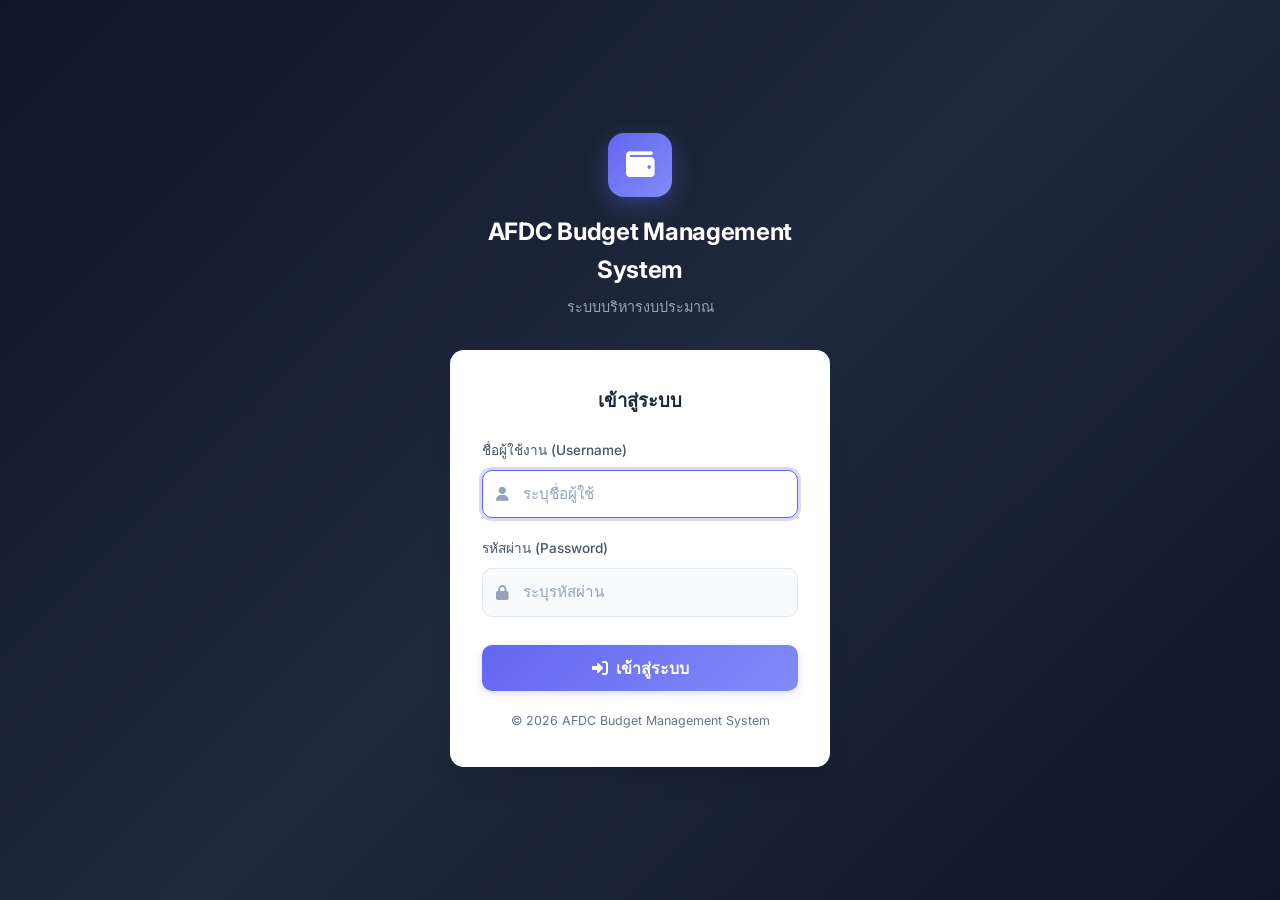
<file: budget-transfer.html>
<!DOCTYPE html>
<html lang="th">

<head>
    <meta charset="UTF-8">
    <meta name="viewport" content="width=device-width, initial-scale=1.0">
    <title>AFDC Budget Management System - ปรับโอนงบประมาณ</title>
    <!-- Google Fonts -->
    <link href="https://fonts.googleapis.com/css2?family=Inter:wght@400;500;600;700&display=swap" rel="stylesheet">
    <!-- FontAwesome for Icons -->
    <link rel="stylesheet" href="https://cdnjs.cloudflare.com/ajax/libs/font-awesome/6.4.0/css/all.min.css">
    <!-- Custom CSS -->
    <link rel="stylesheet" href="style.css">
    <style>
        .transfer-layout {
            display: grid;
            grid-template-columns: 1fr auto 1fr;
            gap: 24px;
            align-items: stretch;
            margin-bottom: 24px;
        }

        .project-search-pane {
            background: var(--bg-card);
            border-radius: var(--radius-lg);
            border: 1px solid var(--border-color);
            display: flex;
            flex-direction: column;
            overflow: hidden;
            box-shadow: var(--shadow-sm);
        }

        .pane-header {
            padding: 16px 20px;
            font-weight: 600;
            color: white;
            display: flex;
            align-items: center;
            gap: 10px;
        }

        .pane-header.source {
            background-color: var(--danger);
        }

        .pane-header.dest {
            background-color: var(--success);
        }

        .pane-filters {
            padding: 16px;
            border-bottom: 1px solid var(--border-color);
            background: #f8fafc;
        }

        .project-list-items {
            height: 350px;
            overflow-y: auto;
        }

        .project-item {
            padding: 12px 16px;
            border-bottom: 1px solid var(--border-color);
            cursor: pointer;
            transition: var(--transition);
        }

        .project-item:hover {
            background-color: var(--secondary-color);
        }

        .project-item.active-source {
            background-color: rgba(239, 68, 68, 0.05);
            border-left: 3px solid var(--danger);
        }

        .project-item.active-dest {
            background-color: rgba(16, 185, 129, 0.05);
            border-left: 3px solid var(--success);
        }

        .transfer-arrow {
            display: flex;
            flex-direction: column;
            align-items: center;
            justify-content: center;
            padding-top: 100px;
            color: var(--text-muted);
        }

        .transfer-arrow i {
            font-size: 2.5rem;
            color: var(--primary-color);
            background: rgba(37, 99, 235, 0.1);
            width: 60px;
            height: 60px;
            border-radius: 50%;
            display: flex;
            justify-content: center;
            align-items: center;
        }

        /* Action Bar */
        .transfer-action-bar {
            background: var(--bg-card);
            padding: 24px;
            border-radius: var(--radius-lg);
            border: 1px solid var(--border-color);
            box-shadow: var(--shadow-md);
            display: flex;
            justify-content: space-between;
            align-items: center;
        }
    </style>
</head>

<body>
    <aside class="sidebar">
        <div class="sidebar-brand">
            <i class="fa-solid fa-wallet"></i>
            <span style="font-size: 0.85em; margin-left: 10px;">AFDC Budget Management System</span>
        </div>
        <nav class="sidebar-nav">
            <a href="index.html" class="nav-link"><i class="fa-solid fa-chart-pie"></i> ภาพรวมงบประมาณ</a>
            <a href="project-entry.html" class="nav-link"><i class="fa-solid fa-folder-plus"></i> เพิ่มข้อมูลโครงการ</a>
            <a href="budget-management.html" class="nav-link"><i class="fa-solid fa-money-bill-transfer"></i>
                บริหารงบประมาณ</a>
            <a href="budget-adjustment.html" class="nav-link"><i class="fa-solid fa-pen-to-square"></i>
                ปรับแผนงบประมาณ</a>
            <a href="budget-transfer.html" class="nav-link active"><i class="fa-solid fa-right-left"></i>
                ปรับโอนงบประมาณ</a>
            <a href="report.html" class="nav-link"><i class="fa-solid fa-file-excel"></i> สรุปรายงาน (Export)</a>
            <hr style="border-color: var(--sidebar-border); margin: 12px 0;">
            <a href="system-settings.html" class="nav-link"><i class="fa-solid fa-database"></i> จัดการฐานข้อมูล</a>
            <a href="user-management.html" class="nav-link"><i class="fa-solid fa-users-gear"></i> จัดการผู้ใช้งาน</a>
        </nav>
    </aside>

    <main class="main-wrapper">
        <header class="top-header">
            <button class="menu-toggle" onclick="toggleSidebar()" title="เปิดเมนู">
                <i class="fa-solid fa-bars"></i>
            </button>
            <div class="header-user"><span>ผู้ใช้งานระบบ</span>
                <div class="avatar"><i class="fa-solid fa-user"></i></div>
            </div>
        </header>

        <div class="content-area">
            <div class="page-header">
                <h1 class="page-title">ปรับโอนงบประมาณ (Budget Transfer)</h1>
            </div>

            <div class="transfer-layout">
                <!-- Source Pane -->
                <div class="project-search-pane">
                    <div class="pane-header source"><i class="fa-solid fa-file-export"></i> โครงการต้นทาง (โอนออก)</div>
                    <div class="pane-filters">
                        <input type="text" id="srcSearch" class="form-control" placeholder="ค้นหาชื่อ, รหัส..."
                            oninput="renderSourceList()" style="margin-bottom:8px;">
                        <div style="display:flex; gap:8px;">
                            <select id="srcRegion" class="form-control" onchange="renderSourceList()">
                                <option value="all">ทุกภาค</option>
                            </select>
                            <select id="srcType" class="form-control" onchange="renderSourceList()">
                                <option value="all">ทุกประเภท</option>
                            </select>
                        </div>
                    </div>
                    <div class="project-list-items" id="srcListContainer"></div>
                </div>

                <!-- Arrow -->
                <div class="transfer-arrow">
                    <i class="fa-solid fa-arrow-right-long"></i>
                </div>

                <!-- Destination Pane -->
                <div class="project-search-pane">
                    <div class="pane-header dest"><i class="fa-solid fa-file-import"></i> โครงการปลายทาง (รับโอน)</div>
                    <div class="pane-filters">
                        <input type="text" id="dstSearch" class="form-control" placeholder="ค้นหาชื่อ, รหัส..."
                            oninput="renderDestList()" style="margin-bottom:8px;">
                        <div style="display:flex; gap:8px;">
                            <select id="dstRegion" class="form-control" onchange="renderDestList()">
                                <option value="all">ทุกภาค</option>
                            </select>
                            <select id="dstType" class="form-control" onchange="renderDestList()">
                                <option value="all">ทุกประเภท</option>
                            </select>
                        </div>
                    </div>
                    <div class="project-list-items" id="dstListContainer"></div>
                </div>
            </div>

            <!-- Action Bar -->
            <div class="transfer-action-bar">
                <div style="flex: 1;">
                    <h3 style="margin-bottom:8px; display:flex; gap:16px;">
                        <span style="color:var(--danger)">ต้นทาง: <span id="lblSrcName"
                                style="color:var(--text-main);font-weight:400;">(ยังไม่ได้เลือก)</span></span>
                        <i class="fa-solid fa-arrow-right" style="color:var(--text-muted)"></i>
                        <span style="color:var(--success)">ปลายทาง: <span id="lblDstName"
                                style="color:var(--text-main);font-weight:400;">(ยังไม่ได้เลือก)</span></span>
                    </h3>
                    <p style="color:var(--text-muted); font-size:0.9rem;">
                        งบคงเหลือต้นทาง: <strong id="lblSrcBudget" style="color:var(--text-main);">฿0.00</strong>
                    </p>
                </div>
                <div style="display:flex; gap:16px; align-items:flex-end;">
                    <div class="form-group" style="margin:0;">
                        <label class="form-label">จำนวนเงินที่ต้องการโอน (บาท)</label>
                        <input type="number" step="0.01" min="0.01" id="transferAmount" class="form-control"
                            placeholder="0.00" style="font-size:1.25rem; font-weight:600; width:200px;">
                    </div>
                    <button class="btn btn-primary" onclick="executeTransfer()"
                        style="height: 46px; padding: 0 32px;"><i class="fa-solid fa-money-bill-transfer"></i>
                        ดำเนินการโอน</button>
                </div>
            </div>

        </div>
    </main>

    <script src="app.js"></script>
    <script>
        let selectedSrcId = null;
        let selectedDstId = null;

        async function pageInit() {
            await initData();
            // Populate Filters
            const srcRegion = document.getElementById('srcRegion');
            const dstRegion = document.getElementById('dstRegion');
            srcRegion.innerHTML = '<option value="all">ทั้งหมด (All Regions)</option>';
            dstRegion.innerHTML = '<option value="all">ทั้งหมด (All Regions)</option>';
            systemSettings.regions.forEach(r => {
                srcRegion.innerHTML += `<option value="${r}">${r}</option>`;
                dstRegion.innerHTML += `<option value="${r}">${r}</option>`;
            });

            const srcType = document.getElementById('srcType');
            const dstType = document.getElementById('dstType');
            srcType.innerHTML = '<option value="all">ทั้งหมด (All Types)</option>';
            dstType.innerHTML = '<option value="all">ทั้งหมด (All Types)</option>';
            systemSettings.projectTypes.forEach(t => {
                srcType.innerHTML += `<option value="${t.code}">${t.name}</option>`;
                dstType.innerHTML += `<option value="${t.code}">${t.name}</option>`;
            });

            renderSourceList();
            renderDestList();
        }

        // --- Shared filtering logic ---
        function getFilteredProjects(search, region, type) {
            return projects.filter(p => {
                let match = true;
                if (region !== 'all' && p.region !== region) match = false;
                if (type !== 'all' && p.projectType !== type) match = false;
                if (search) {
                    const str = `${p.subItem} ${p.unit} ${p.budgetCode} ${p.rtarfCode}`.toLowerCase();
                    if (!str.includes(search)) match = false;
                }
                return match;
            });
        }

        function createProjectCard(p, type) {
            const div = document.createElement('div');
            const isActive = type === 'src' ? p.id === selectedSrcId : p.id === selectedDstId;
            const activeClass = isActive ? (type === 'src' ? 'active-source' : 'active-dest') : '';
            div.className = `project-item ${activeClass}`;
            div.onclick = () => selectProject(p.id, type);

            const name = p.subItem || p.budgetCode || "โครงการไม่มีชื่อ";
            div.innerHTML = `
                <div style="font-weight:600; margin-bottom:4px; font-size:0.95rem;">${name}</div>
                <div style="font-size:0.8rem; color:var(--text-muted); margin-bottom:6px;">${p.region} | ${p.unit}</div>
                <div style="font-size:0.9rem; font-weight:600; color:${type === 'src' ? 'var(--danger)' : 'var(--success)'};">
                    คงเหลือ: ${formatCurrency(p.remainingBudget)}
                </div>
            `;
            return div;
        }

        // --- Render Lists ---
        function renderSourceList() {
            const search = document.getElementById('srcSearch').value.toLowerCase();
            const region = document.getElementById('srcRegion').value;
            const type = document.getElementById('srcType').value;
            const container = document.getElementById('srcListContainer');

            container.innerHTML = '';
            const list = getFilteredProjects(search, region, type);

            if (list.length === 0) container.innerHTML = '<div style="padding:16px;text-align:center;">ไม่พบข้อมูล</div>';
            list.forEach(p => container.appendChild(createProjectCard(p, 'src')));
        }

        function renderDestList() {
            const search = document.getElementById('dstSearch').value.toLowerCase();
            const region = document.getElementById('dstRegion').value;
            const type = document.getElementById('dstType').value;
            const container = document.getElementById('dstListContainer');

            container.innerHTML = '';
            const list = getFilteredProjects(search, region, type);

            if (list.length === 0) container.innerHTML = '<div style="padding:16px;text-align:center;">ไม่พบข้อมูล</div>';
            list.forEach(p => {
                // Ignore the same project as source
                if (p.id !== selectedSrcId) {
                    container.appendChild(createProjectCard(p, 'dst'));
                }
            });
        }

        // --- Selection & Actions ---
        function selectProject(id, type) {
            const p = getProject(id);
            if (!p) return;

            if (type === 'src') {
                selectedSrcId = id;
                document.getElementById('lblSrcName').innerText = p.subItem || p.budgetCode;
                document.getElementById('lblSrcBudget').innerText = formatCurrency(p.remainingBudget);

                // If destination was same as newly selected source, clear destination
                if (selectedDstId === id) {
                    selectedDstId = null;
                    document.getElementById('lblDstName').innerText = "(ยังไม่ได้เลือก)";
                }
            } else {
                selectedDstId = id;
                document.getElementById('lblDstName').innerText = p.subItem || p.budgetCode;
            }

            renderSourceList();
            renderDestList();
        }

        async function executeTransfer() {
            if (!selectedSrcId || !selectedDstId) {
                alert('กรุณาเลือกโครงการต้นทาง และ ปลายทาง');
                return;
            }

            const amountInput = document.getElementById('transferAmount');
            const amount = parseFloat(amountInput.value);

            if (isNaN(amount) || amount <= 0) {
                alert('จำนวนเงินไม่ถูกต้อง');
                return;
            }

            const confirmMsg = `ยื่นยันการโอนเงินจำนวน ${formatCurrency(amount)} ใช่หรือไม่?`;
            if (!confirm(confirmMsg)) return;

            const descSrc = `โอนออกไปยังโครงการ ${getProject(selectedDstId)?.subItem || 'ปลายทาง'}`;
            const descDst = `รับโอนจากโครงการ ${getProject(selectedSrcId)?.subItem || 'ต้นทาง'}`;

            // Deduct from Source
            const srcSuccess = await updateProjectBudget(selectedSrcId, amount, 'transfer_out', descSrc);

            if (srcSuccess) {
                // Add to Destination
                await updateProjectBudget(selectedDstId, amount, 'transfer_in', descDst);

                alert('ปรับโอนงบประมาณสำเร็จ');
                amountInput.value = '';

                // Refresh UI
                selectProject(selectedSrcId, 'src');
                selectProject(selectedDstId, 'dst');
            }
        }
    </script>
</body>

</html>
</file>
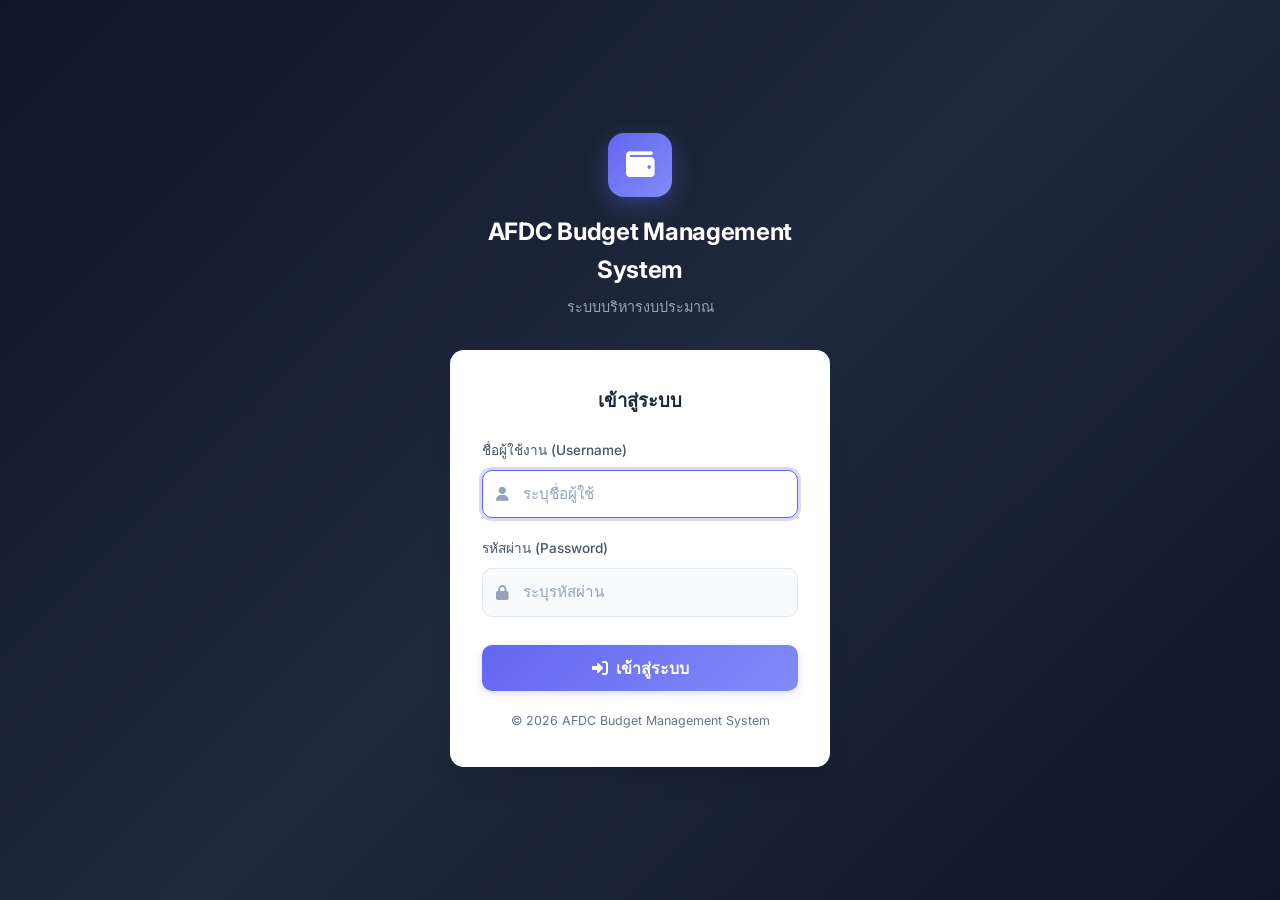
<file: login.html>
<!DOCTYPE html>
<html lang="th">

<head>
    <meta charset="UTF-8">
    <meta name="viewport" content="width=device-width, initial-scale=1.0">
    <title>AFDC Budget Management System - เข้าสู่ระบบ</title>
    <link href="https://fonts.googleapis.com/css2?family=Inter:wght@400;500;600;700&display=swap" rel="stylesheet">
    <link rel="stylesheet" href="https://cdnjs.cloudflare.com/ajax/libs/font-awesome/6.4.0/css/all.min.css">
    <link rel="stylesheet" href="style.css">
    <style>
        body {
            display: flex;
            align-items: center;
            justify-content: center;
            min-height: 100vh;
            background: linear-gradient(135deg, #0f172a 0%, #1e293b 50%, #0f172a 100%);
        }

        .login-container {
            width: 100%;
            max-width: 420px;
            padding: 0 20px;
        }

        .login-brand {
            text-align: center;
            margin-bottom: 32px;
        }

        .login-brand .icon {
            width: 64px;
            height: 64px;
            background: linear-gradient(135deg, var(--primary-color), #818cf8);
            border-radius: 16px;
            display: inline-flex;
            align-items: center;
            justify-content: center;
            font-size: 1.8rem;
            color: white;
            margin-bottom: 16px;
            box-shadow: 0 8px 24px rgba(99, 102, 241, 0.35);
        }

        .login-brand h1 {
            color: white;
            font-size: 1.5rem;
            font-weight: 700;
            letter-spacing: -0.3px;
        }

        .login-brand p {
            color: #94a3b8;
            font-size: 0.9rem;
            margin-top: 6px;
        }

        .login-card {
            background: var(--bg-card);
            border-radius: var(--radius-lg);
            padding: 36px 32px;
            box-shadow: var(--shadow-xl);
        }

        .login-card h2 {
            font-size: 1.15rem;
            font-weight: 600;
            margin-bottom: 24px;
            color: var(--text-main);
            text-align: center;
        }

        .login-card .form-group {
            margin-bottom: 20px;
        }

        .login-card .form-label {
            font-size: 0.85rem;
            font-weight: 500;
            margin-bottom: 8px;
        }

        .login-card .form-control {
            padding: 12px 14px;
            font-size: 0.95rem;
        }

        .input-icon-wrapper {
            position: relative;
        }

        .input-icon-wrapper i {
            position: absolute;
            left: 14px;
            top: 50%;
            transform: translateY(-50%);
            color: var(--text-muted);
            font-size: 0.9rem;
        }

        .input-icon-wrapper .form-control {
            padding-left: 40px;
        }

        .login-btn {
            width: 100%;
            padding: 12px;
            font-size: 1rem;
            margin-top: 8px;
        }

        .login-error {
            background: var(--danger-light);
            color: var(--danger);
            padding: 10px 14px;
            border-radius: var(--radius-md);
            font-size: 0.85rem;
            margin-bottom: 16px;
            display: none;
            align-items: center;
            gap: 8px;
        }

        .login-error.show {
            display: flex;
        }

        .login-footer {
            text-align: center;
            margin-top: 20px;
            color: #64748b;
            font-size: 0.78rem;
        }
    </style>
</head>

<body>
    <div class="login-container">
        <div class="login-brand">
            <div class="icon"><i class="fa-solid fa-wallet"></i></div>
            <h1>AFDC Budget Management System</h1>
            <p>ระบบบริหารงบประมาณ</p>
        </div>

        <div class="login-card">
            <h2>เข้าสู่ระบบ</h2>

            <div class="login-error" id="loginError">
                <i class="fa-solid fa-circle-exclamation"></i>
                <span id="loginErrorText"></span>
            </div>

            <form id="loginForm" onsubmit="handleLogin(event)">
                <div class="form-group">
                    <label class="form-label">ชื่อผู้ใช้งาน (Username)</label>
                    <div class="input-icon-wrapper">
                        <i class="fa-solid fa-user"></i>
                        <input type="text" id="username" class="form-control" placeholder="ระบุชื่อผู้ใช้" required
                            autofocus>
                    </div>
                </div>
                <div class="form-group">
                    <label class="form-label">รหัสผ่าน (Password)</label>
                    <div class="input-icon-wrapper">
                        <i class="fa-solid fa-lock"></i>
                        <input type="password" id="password" class="form-control" placeholder="ระบุรหัสผ่าน" required>
                    </div>
                </div>
                <button type="submit" class="btn btn-primary login-btn">
                    <i class="fa-solid fa-right-to-bracket"></i> เข้าสู่ระบบ
                </button>
            </form>

            <div class="login-footer">
                <p>
                    &copy; 2026 AFDC Budget Management System
                </p>
            </div>
        </div>

        <script src="app.js"></script>
        <script>
            // Simple page protection check for login
            document.addEventListener('DOMContentLoaded', () => {
                const session = getCurrentSession();
                if (session) {
                    window.location.href = 'index.html';
                }
            });

            async function handleLogin(e) {
                e.preventDefault();
                const username = document.getElementById('username').value.trim();
                const password = document.getElementById('password').value;
                const errorEl = document.getElementById('loginError');
                const errorText = document.getElementById('loginErrorText');

                errorEl.classList.remove('show');

                try {
                    // Fetch real data from Google Sheets first
                    await initData();

                    const result = loginUser(username, password);
                    if (result.success) {
                        window.location.href = 'index.html';
                    } else {
                        errorText.textContent = result.message;
                        errorEl.classList.add('show');
                    }
                } catch (err) {
                    errorText.textContent = "ไม่สามารถเชื่อมต่อกับฐานข้อมูลได้: " + err.message;
                    errorEl.classList.add('show');
                }
            }
        </script>
</body>

</html>
</file>
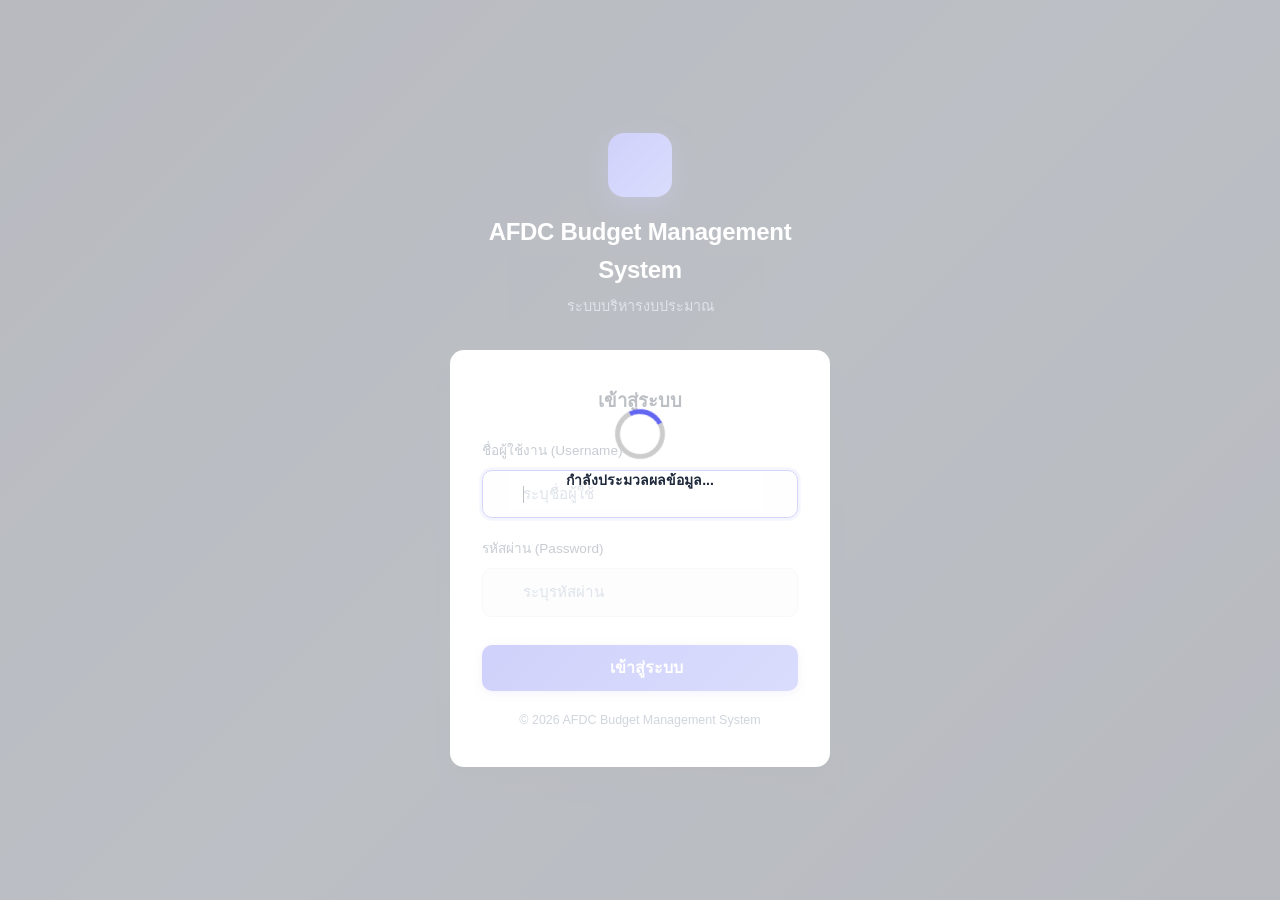
<file: system-settings.html>
<!DOCTYPE html>
<html lang="th">

<head>
    <meta charset="UTF-8">
    <meta name="viewport" content="width=device-width, initial-scale=1.0">
    <title>AFDC Budget Management System - จัดการฐานข้อมูลโครงการ</title>
    <link href="https://fonts.googleapis.com/css2?family=Inter:wght@400;500;600;700&display=swap" rel="stylesheet">
    <link rel="stylesheet" href="https://cdnjs.cloudflare.com/ajax/libs/font-awesome/6.4.0/css/all.min.css">
    <link rel="stylesheet" href="style.css">
    <style>
        /* --- Settings Page Specific Styles --- */
        .settings-grid {
            display: grid;
            grid-template-columns: 1fr 1fr;
            gap: 16px;
            /* Reduced gap */
        }

        .settings-card {
            background: var(--bg-card);
            border-radius: var(--radius-lg);
            border: 1px solid var(--border-color);
            box-shadow: var(--shadow-sm);
            overflow: hidden;
            transition: var(--transition);
        }

        .settings-card:hover {
            box-shadow: var(--shadow-md);
        }

        .settings-card-header {
            padding: 12px 16px;
            /* Reduced padding */
            border-bottom: 1px solid var(--border-color);
            display: flex;
            align-items: center;
            gap: 12px;
        }

        .settings-card-header .card-icon {
            width: 40px;
            height: 40px;
            border-radius: var(--radius-md);
            display: flex;
            align-items: center;
            justify-content: center;
            font-size: 1.1rem;
            flex-shrink: 0;
        }

        .settings-card-header .card-icon.blue {
            background: var(--primary-light);
            color: var(--primary-color);
        }

        .settings-card-header .card-icon.green {
            background: var(--success-light);
            color: var(--success);
        }

        .settings-card-header .card-icon.orange {
            background: var(--warning-light);
            color: var(--warning);
        }

        .settings-card-header .card-icon.purple {
            background: rgba(139, 92, 246, 0.1);
            color: #8b5cf6;
        }

        .settings-card-header h2 {
            font-size: 1rem;
            font-weight: 600;
            color: var(--text-main);
            margin: 0;
        }

        .settings-card-header p {
            font-size: 0.78rem;
            color: var(--text-muted);
            margin: 2px 0 0 0;
        }

        .settings-card-header .item-count {
            margin-left: auto;
            background: var(--bg-input);
            padding: 4px 12px;
            border-radius: var(--radius-xl);
            font-size: 0.75rem;
            font-weight: 600;
            color: var(--text-muted);
        }

        .settings-card-body {
            padding: 16px;
            /* Reduced padding */
        }

        .add-form {
            display: flex;
            gap: 10px;
            margin-bottom: 6px;
        }

        .add-form .form-control {
            flex: 1;
        }

        .add-form .btn {
            flex-shrink: 0;
            padding: 10px 18px;
        }

        .item-list {
            list-style: none;
            padding: 0;
            margin: 0;
            max-height: 250px;
            /* Reduced max-height */
            overflow-y: auto;
        }

        .item-list li {
            display: flex;
            align-items: center;
            justify-content: space-between;
            padding: 8px 12px;
            /* Reduced padding */
            border-radius: var(--radius-md);
            transition: var(--transition-fast);
            margin-bottom: 2px;
        }

        .item-list li:hover {
            background: var(--bg-hover);
        }

        .item-list li .item-name {
            font-size: 0.88rem;
            color: var(--text-main);
            font-weight: 500;
        }

        .item-list li .item-name .item-code {
            display: inline-block;
            background: var(--primary-light);
            color: var(--primary-color);
            font-size: 0.72rem;
            font-weight: 700;
            padding: 2px 8px;
            border-radius: 4px;
            margin-right: 8px;
        }

        .item-list li .item-actions {
            display: flex;
            gap: 2px;
            opacity: 0;
            transition: var(--transition-fast);
        }

        .item-list li:hover .item-actions {
            opacity: 1;
        }

        .item-list li .btn-edit,
        .item-list li .btn-delete {
            background: none;
            border: none;
            color: var(--text-muted);
            cursor: pointer;
            padding: 4px 8px;
            border-radius: var(--radius-sm);
            font-size: 0.82rem;
            transition: var(--transition-fast);
        }

        .item-list li .btn-edit:hover {
            background: var(--primary-light);
            color: var(--primary-color);
        }

        .item-list li .btn-delete:hover {
            background: var(--danger-light);
            color: var(--danger);
        }

        .empty-state {
            text-align: center;
            padding: 28px 16px;
            color: var(--text-muted);
            font-size: 0.85rem;
        }

        .empty-state i {
            font-size: 2rem;
            margin-bottom: 10px;
            opacity: 0.3;
            display: block;
        }

        .parent-selector {
            margin-bottom: 16px;
        }

        /* Section badge like "ข้อมูลหลัก" */
        .section-badge {
            display: inline-flex;
            align-items: center;
            gap: 6px;
            padding: 4px 12px;
            /* Reduced padding */
            background: var(--primary-light);
            color: var(--primary-color);
            border-radius: var(--radius-xl);
            font-size: 0.75rem;
            font-weight: 600;
            margin-bottom: 12px;
            /* Reduced margin */
        }

        @media (max-width: 768px) {
            .settings-grid {
                grid-template-columns: 1fr;
            }
        }
    </style>
</head>

<body>
    <aside class="sidebar">
        <div class="sidebar-brand">
            <i class="fa-solid fa-wallet"></i>
            <span style="font-size: 0.85em; margin-left: 10px;">AFDC Budget Management System</span>
        </div>
        <nav class="sidebar-nav">
            <a href="index.html" class="nav-link"><i class="fa-solid fa-chart-pie"></i> ภาพรวมงบประมาณ</a>
            <a href="project-entry.html" class="nav-link"><i class="fa-solid fa-folder-plus"></i> เพิ่มข้อมูลโครงการ</a>
            <a href="budget-management.html" class="nav-link"><i class="fa-solid fa-money-bill-transfer"></i>
                บริหารงบประมาณ</a>
            <a href="budget-adjustment.html" class="nav-link"><i class="fa-solid fa-pen-to-square"></i>
                ปรับแผนงบประมาณ</a>
            <a href="budget-transfer.html" class="nav-link"><i class="fa-solid fa-right-left"></i> ปรับโอนงบประมาณ</a>
            <a href="report.html" class="nav-link"><i class="fa-solid fa-file-excel"></i> สรุปรายงาน (Export)</a>
            <hr style="border-color: var(--sidebar-border); margin: 12px 0;">
            <a href="system-settings.html" class="nav-link active"><i class="fa-solid fa-database"></i>
                จัดการฐานข้อมูล</a>
            <a href="user-management.html" class="nav-link"><i class="fa-solid fa-users-gear"></i> จัดการผู้ใช้งาน</a>
        </nav>
    </aside>

    <main class="main-wrapper">
        <header class="top-header">
            <button class="menu-toggle" onclick="toggleSidebar()" title="เปิดเมนู">
                <i class="fa-solid fa-bars"></i>
            </button>
            <div class="header-user"><span>ผู้ใช้งานระบบ</span>
                <div class="avatar"><i class="fa-solid fa-user"></i></div>
            </div>
        </header>

        <div class="content-area">
            <div class="page-header">
                <div>
                    <h1 class="page-title">จัดการฐานข้อมูลโครงการ</h1>
                    <p style="color: var(--text-muted); font-size: 0.88rem; margin-top: 4px;">
                        เพิ่ม แก้ไข หรือลบข้อมูลหลักที่ใช้ในระบบทั้งหมด
                    </p>
                </div>
            </div>

            <div class="section-badge"><i class="fa-solid fa-palette"></i> ปรับแต่งระบบ</div>
            <div class="settings-card" style="margin-bottom: 16px;">
                <div class="settings-card-header">
                    <div class="card-icon" style="background: linear-gradient(135deg, #ec4899, #8b5cf6); color: white;">
                        <i class="fa-solid fa-wand-magic-sparkles"></i>
                    </div>
                    <div>
                        <h2>แบรนดิ้งและธีมสี</h2>
                        <p>โลโก้และสีหลักของระบบ</p>
                    </div>
                </div>
                <div class="settings-card-body" style="display: flex; gap: 20px; flex-wrap: wrap;">

                    <!-- Logo Upload -->
                    <div style="flex: 1; min-width: 250px;">
                        <label class="form-label">รูปสัญลักษณ์ระบบ (Logo / Icon)</label>
                        <div style="display: flex; align-items: center; gap: 16px;">
                            <div id="previewIcon"
                                style="width: 64px; height: 64px; border-radius: var(--radius-md); border: 2px dashed var(--border-color); display: flex; align-items: center; justify-content: center; background: var(--bg-input); overflow: hidden;">
                                <i class="fa-solid fa-image" style="color: var(--text-muted); font-size: 1.5rem;"></i>
                            </div>
                            <div style="flex: 1;">
                                <input type="file" id="iconUpload" accept="image/png, image/jpeg, image/gif"
                                    class="form-control" onchange="handleIconUpload(event)">
                                <p style="font-size: 0.75rem; color: var(--text-muted); margin-top: 4px;">
                                    ขนาดไฟล์ไม่เกิน 500KB (สัดส่วน 1:1)</p>
                                <button type="button" class="btn btn-outline"
                                    style="padding: 4px 8px; font-size: 0.75rem; margin-top: 6px;"
                                    onclick="handleRemoveIcon()">ลบรูปภาพ</button>
                            </div>
                        </div>
                    </div>

                    <!-- Theme Selection -->
                    <div style="flex: 1; min-width: 250px;">
                        <label class="form-label">ธีมสีหลัก (Color Theme)</label>
                        <div style="display: flex; gap: 12px; margin-top: 8px;" id="themeButtons">
                            <button onclick="handleThemeChange('indigo')" class="theme-btn" data-theme="indigo"
                                style="width: 40px; height: 40px; border-radius: 50%; border: 3px solid transparent; background: #6366f1; cursor: pointer; transition: 0.2s;"
                                title="Indigo (สีม่วงคราม)"></button>
                            <button onclick="handleThemeChange('emerald')" class="theme-btn" data-theme="emerald"
                                style="width: 40px; height: 40px; border-radius: 50%; border: 3px solid transparent; background: #10b981; cursor: pointer; transition: 0.2s;"
                                title="Emerald (สีเขียวมรกต)"></button>
                            <button onclick="handleThemeChange('rose')" class="theme-btn" data-theme="rose"
                                style="width: 40px; height: 40px; border-radius: 50%; border: 3px solid transparent; background: #f43f5e; cursor: pointer; transition: 0.2s;"
                                title="Rose (สีชมพูแดง)"></button>
                            <button onclick="handleThemeChange('amber')" class="theme-btn" data-theme="amber"
                                style="width: 40px; height: 40px; border-radius: 50%; border: 3px solid transparent; background: #f59e0b; cursor: pointer; transition: 0.2s;"
                                title="Amber (สีส้มเหลือง)"></button>
                        </div>
                        <p style="font-size: 0.75rem; color: var(--text-muted); margin-top: 12px;">
                            เลือกระบบสีเพื่อเปลี่ยนโทนสีทั้งหมด</p>
                    </div>

                </div>
            </div>

            <div class="section-badge"><i class="fa-solid fa-circle-info"></i> ข้อมูลหลักที่จัดการได้ 4 หมวด</div>

            <div class="settings-grid">

                <!-- 1. ประเภทโครงการ -->
                <div class="settings-card">
                    <div class="settings-card-header">
                        <div class="card-icon blue"><i class="fa-solid fa-layer-group"></i></div>
                        <div>
                            <h2>ประเภทโครงการ</h2>
                            <p>Project Types</p>
                        </div>
                        <span class="item-count" id="typeCount">0 รายการ</span>
                    </div>
                    <div class="settings-card-body">
                        <div class="add-form">
                            <input type="text" id="newTypeCode" class="form-control" placeholder="รหัส (เช่น 05)"
                                style="max-width: 100px;">
                            <input type="text" id="newTypeName" class="form-control" placeholder="ชื่อประเภทโครงการ...">
                            <button class="btn btn-primary" onclick="handleAddProjectType()"><i
                                    class="fa-solid fa-plus"></i> เพิ่ม</button>
                        </div>
                        <ul id="projectTypesList" class="item-list"></ul>
                    </div>
                </div>

                <!-- 2. รายการย่อย -->
                <div class="settings-card">
                    <div class="settings-card-header">
                        <div class="card-icon purple"><i class="fa-solid fa-list-ul"></i></div>
                        <div>
                            <h2>รายการย่อย</h2>
                            <p>Sub-Items (ของประเภทโครงการ)</p>
                        </div>
                        <span class="item-count" id="subItemCount">0 รายการ</span>
                    </div>
                    <div class="settings-card-body">
                        <div class="parent-selector">
                            <label class="form-label">เลือกประเภทโครงการหลัก</label>
                            <select id="typeForSubItemSelect" class="form-control"
                                onchange="renderSubItemsList()"></select>
                        </div>
                        <div class="add-form">
                            <input type="text" id="newSubItemInput" class="form-control"
                                placeholder="ระบุรายการย่อย...">
                            <button class="btn btn-primary" onclick="handleAddSubItem()"><i
                                    class="fa-solid fa-plus"></i> เพิ่ม</button>
                        </div>
                        <ul id="subItemsList" class="item-list"></ul>
                    </div>
                </div>

                <!-- 3. สำนักงานภาค -->
                <div class="settings-card">
                    <div class="settings-card-header">
                        <div class="card-icon orange"><i class="fa-solid fa-building-columns"></i></div>
                        <div>
                            <h2>สำนักงานภาค</h2>
                            <p>Regional Offices</p>
                        </div>
                        <span class="item-count" id="regionCount">0 รายการ</span>
                    </div>
                    <div class="settings-card-body">
                        <div class="add-form">
                            <input type="text" id="newRegionInput" class="form-control" placeholder="ระบุชื่อภาค...">
                            <button class="btn btn-primary" onclick="handleAddRegion()"><i class="fa-solid fa-plus"></i>
                                เพิ่ม</button>
                        </div>
                        <ul id="regionsList" class="item-list"></ul>
                    </div>
                </div>

                <!-- 4. หน่วย -->
                <div class="settings-card">
                    <div class="settings-card-header">
                        <div class="card-icon green"><i class="fa-solid fa-users-rectangle"></i></div>
                        <div>
                            <h2>หน่วย</h2>
                            <p>Units (ของสำนักงานภาค)</p>
                        </div>
                        <span class="item-count" id="unitCount">0 รายการ</span>
                    </div>
                    <div class="settings-card-body">
                        <div class="parent-selector">
                            <label class="form-label">เลือกสำนักงานภาคที่ต้องการจัดการหน่วย</label>
                            <select id="regionForUnitSelect" class="form-control" onchange="renderUnitsList()"></select>
                        </div>
                        <div class="add-form">
                            <input type="text" id="newUnitInput" class="form-control" placeholder="ระบุชื่อหน่วย...">
                            <button class="btn btn-primary" onclick="handleAddUnit()"><i class="fa-solid fa-plus"></i>
                                เพิ่ม</button>
                        </div>
                        <ul id="unitsList" class="item-list"></ul>
                    </div>
                </div>

            </div>

            <!-- Danger Zone -->
            <div
                style="margin-top: 32px; border: 1px solid rgba(239,68,68,0.3); border-radius: var(--radius-lg); background: rgba(239,68,68,0.03); overflow: hidden;">
                <div
                    style="padding: 18px 24px; border-bottom: 1px solid rgba(239,68,68,0.15); display: flex; align-items: center; gap: 12px;">
                    <div
                        style="width:40px; height:40px; border-radius:var(--radius-md); display:flex; align-items:center; justify-content:center; background:rgba(239,68,68,0.1); color:var(--danger); font-size:1.1rem;">
                        <i class="fa-solid fa-triangle-exclamation"></i>
                    </div>
                    <div>
                        <h2 style="color:var(--danger); font-size:1rem; margin:0;">พื้นที่อันตราย (Danger Zone)</h2>
                        <p style="color:var(--text-muted); font-size:0.78rem; margin:0;">
                            การดำเนินการในส่วนนี้ไม่สามารถย้อนกลับได้</p>
                    </div>
                </div>
                <div
                    style="padding: 20px 24px; display:flex; align-items:center; justify-content:space-between; gap:16px;">
                    <div>
                        <p style="font-weight:600; font-size:0.9rem; margin-bottom:4px;">ลบข้อมูลโครงการทั้งหมด</p>
                        <p style="color:var(--text-muted); font-size:0.82rem; margin:0;">ลบโครงการ, ธุรกรรมงบประมาณ
                            (ขอใช้/ผูกพัน/เบิกจ่าย/ปรับโอน) ทั้งหมดออกจากระบบ ข้อมูลฐานข้อมูลหลัก (ภาค, หน่วย,
                            ประเภทโครงการ) จะยังคงอยู่</p>
                    </div>
                    <button class="btn" onclick="handleDeleteAllProjects()"
                        style="background:var(--danger); color:white; white-space:nowrap; padding:10px 20px; flex-shrink:0;">
                        <i class="fa-solid fa-trash-can"></i> ลบโครงการทั้งหมด
                    </button>
                </div>
            </div>

        </div>
    </main>

    <script src="app.js"></script>
    <script>
        async function pageInit() {
            await initData();
            // This setup uses systemSettings heavily without needing async other than saveData which we did
            renderProjectTypesList();
            renderRegionsList();
            renderRegionSelects();
            renderTypeSelects();
            renderBrandingSettings();
        }

        // ===== BRANDING =====

        function renderBrandingSettings() {
            const theme = (systemSettings.branding && systemSettings.branding.theme) ? systemSettings.branding.theme : 'indigo';
            document.querySelectorAll('.theme-btn').forEach(btn => {
                if (btn.getAttribute('data-theme') === theme) {
                    btn.style.boxShadow = '0 0 0 2px white, 0 0 0 4px var(--primary-color)';
                } else {
                    btn.style.boxShadow = 'none';
                }
            });

            const iconUrl = (systemSettings.branding && systemSettings.branding.iconUrl);
            const preview = document.getElementById('previewIcon');
            if (iconUrl) {
                preview.innerHTML = `<img src="${iconUrl}" style="width:100%; height:100%; object-fit:contain;">`;
            } else {
                preview.innerHTML = `<i class="fa-solid fa-image" style="color: var(--text-muted); font-size: 1.5rem;"></i>`;
            }
        }

        function handleThemeChange(newTheme) {
            updateBranding(newTheme, undefined);
            renderBrandingSettings();
        }

        function handleIconUpload(event) {
            const file = event.target.files[0];
            if (!file) return;

            // Check size (500KB max ~ 512000 bytes)
            if (file.size > 512000) {
                alert('ขนาดไฟล์ใหญ่เกินไป (จำกัด 500KB)');
                event.target.value = ''; // clear
                return;
            }

            const reader = new FileReader();
            reader.onload = function (e) {
                const base64Str = e.target.result;
                updateBranding(undefined, base64Str);
                renderBrandingSettings();
            };
            reader.readAsDataURL(file);
        }

        function handleRemoveIcon() {
            if (confirm('ต้องการลบรูปโลโก้ออกใช่หรือไม่?')) {
                document.getElementById('iconUpload').value = '';
                updateBranding(undefined, null);
                renderBrandingSettings();
            }
        }

        // ===== RENDER LISTS =====

        function renderProjectTypesList() {
            const list = document.getElementById('projectTypesList');
            list.innerHTML = '';
            document.getElementById('typeCount').textContent = systemSettings.projectTypes.length + ' รายการ';

            if (systemSettings.projectTypes.length === 0) {
                list.innerHTML = '<div class="empty-state"><i class="fa-solid fa-folder-open"></i>ยังไม่มีประเภทโครงการ</div>';
                return;
            }
            systemSettings.projectTypes.forEach((type, index) => {
                const isFirst = index === 0;
                const isLast = index === systemSettings.projectTypes.length - 1;
                list.innerHTML += `
                    <li>
                        <span class="item-name">${type.code} - ${type.name}</span>
                        <div class="item-actions">
                            <button class="btn-edit" style="color:#64748b;" onclick="handleMoveProjectType(${index}, -1)" title="เลื่อนขึ้น" ${isFirst ? 'disabled style="opacity:0.3;cursor:not-allowed;"' : ''}><i class="fa-solid fa-arrow-up"></i></button>
                            <button class="btn-edit" style="color:#64748b;" onclick="handleMoveProjectType(${index}, 1)" title="เลื่อนลง" ${isLast ? 'disabled style="opacity:0.3;cursor:not-allowed;"' : ''}><i class="fa-solid fa-arrow-down"></i></button>
                            <button class="btn-edit" onclick="handleEditProjectType('${type.code}')" title="แก้ไข"><i class="fa-solid fa-pen"></i></button>
                            <button class="btn-delete" onclick="handleDeleteProjectType('${type.code}')" title="ลบ"><i class="fa-solid fa-trash-can"></i></button>
                        </div>
                    </li>`;
            });
            renderTypeSelects();
        }

        function renderSubItemsList() {
            const list = document.getElementById('subItemsList');
            const typeCode = document.getElementById('typeForSubItemSelect').value;
            list.innerHTML = '';

            const items = (typeCode && systemSettings.subItems[typeCode]) ? systemSettings.subItems[typeCode] : [];
            document.getElementById('subItemCount').textContent = items.length + ' รายการ';

            if (!typeCode) {
                list.innerHTML = '<div class="empty-state"><i class="fa-solid fa-hand-pointer"></i>กรุณาเลือกประเภทโครงการด้านบน</div>';
                return;
            }
            if (items.length === 0) {
                list.innerHTML = '<div class="empty-state"><i class="fa-solid fa-folder-open"></i>ยังไม่มีรายการย่อย</div>';
                return;
            }
            items.forEach((subItem, index) => {
                const escaped = subItem.replace(/'/g, "\\'");
                const isFirst = index === 0;
                const isLast = index === items.length - 1;
                list.innerHTML += `
                    <li>
                        <span class="item-name">${subItem}</span>
                        <div class="item-actions">
                            <button class="btn-edit" style="color:#64748b;" onclick="handleMoveSubItem('${typeCode}', ${index}, -1)" title="เลื่อนขึ้น" ${isFirst ? 'disabled style="opacity:0.3;cursor:not-allowed;"' : ''}><i class="fa-solid fa-arrow-up"></i></button>
                            <button class="btn-edit" style="color:#64748b;" onclick="handleMoveSubItem('${typeCode}', ${index}, 1)" title="เลื่อนลง" ${isLast ? 'disabled style="opacity:0.3;cursor:not-allowed;"' : ''}><i class="fa-solid fa-arrow-down"></i></button>
                            <button class="btn-edit" onclick="handleEditSubItem('${typeCode}', '${escaped}')" title="แก้ไข"><i class="fa-solid fa-pen"></i></button>
                            <button class="btn-delete" onclick="handleDeleteSubItem('${typeCode}', '${escaped}')" title="ลบ"><i class="fa-solid fa-trash-can"></i></button>
                        </div>
                    </li>`;
            });
        }

        function renderRegionsList() {
            const list = document.getElementById('regionsList');
            list.innerHTML = '';
            document.getElementById('regionCount').textContent = systemSettings.regions.length + ' รายการ';

            if (systemSettings.regions.length === 0) {
                list.innerHTML = '<div class="empty-state"><i class="fa-solid fa-folder-open"></i>ยังไม่มีสำนักงานภาค</div>';
                return;
            }
            systemSettings.regions.forEach((region, index) => {
                const escaped = region.replace(/'/g, "\\'");
                const isFirst = index === 0;
                const isLast = index === systemSettings.regions.length - 1;
                list.innerHTML += `
                    <li>
                        <span class="item-name">${region}</span>
                        <div class="item-actions">
                            <button class="btn-edit" style="color:#64748b;" onclick="handleMoveRegion(${index}, -1)" title="เลื่อนขึ้น" ${isFirst ? 'disabled style="opacity:0.3;cursor:not-allowed;"' : ''}><i class="fa-solid fa-arrow-up"></i></button>
                            <button class="btn-edit" style="color:#64748b;" onclick="handleMoveRegion(${index}, 1)" title="เลื่อนลง" ${isLast ? 'disabled style="opacity:0.3;cursor:not-allowed;"' : ''}><i class="fa-solid fa-arrow-down"></i></button>
                            <button class="btn-edit" onclick="handleEditRegion('${escaped}')" title="แก้ไข"><i class="fa-solid fa-pen"></i></button>
                            <button class="btn-delete" onclick="handleDeleteRegion('${escaped}')" title="ลบ"><i class="fa-solid fa-trash-can"></i></button>
                        </div>
                    </li>`;
            });
            renderRegionSelects();
        }

        function renderUnitsList() {
            const list = document.getElementById('unitsList');
            const region = document.getElementById('regionForUnitSelect').value;
            list.innerHTML = '';

            const units = (region && systemSettings.units[region]) ? systemSettings.units[region] : [];
            document.getElementById('unitCount').textContent = units.length + ' รายการ';

            if (!region) {
                list.innerHTML = '<div class="empty-state"><i class="fa-solid fa-hand-pointer"></i>กรุณาเลือกสำนักงานภาคด้านบน</div>';
                return;
            }
            if (units.length === 0) {
                list.innerHTML = '<div class="empty-state"><i class="fa-solid fa-folder-open"></i>ยังไม่มีหน่วย</div>';
                return;
            }
            units.forEach((unit, index) => {
                const escapedR = region.replace(/'/g, "\\'");
                const escapedU = unit.replace(/'/g, "\\'");
                const isFirst = index === 0;
                const isLast = index === units.length - 1;
                list.innerHTML += `
                    <li>
                        <span class="item-name">${unit}</span>
                        <div class="item-actions">
                            <button class="btn-edit" style="color:#64748b;" onclick="handleMoveUnit('${escapedR}', ${index}, -1)" title="เลื่อนขึ้น" ${isFirst ? 'disabled style="opacity:0.3;cursor:not-allowed;"' : ''}><i class="fa-solid fa-arrow-up"></i></button>
                            <button class="btn-edit" style="color:#64748b;" onclick="handleMoveUnit('${escapedR}', ${index}, 1)" title="เลื่อนลง" ${isLast ? 'disabled style="opacity:0.3;cursor:not-allowed;"' : ''}><i class="fa-solid fa-arrow-down"></i></button>
                            <button class="btn-edit" onclick="handleEditUnit('${escapedR}', '${escapedU}')" title="แก้ไข"><i class="fa-solid fa-pen"></i></button>
                            <button class="btn-delete" onclick="handleDeleteUnit('${escapedR}', '${escapedU}')" title="ลบ"><i class="fa-solid fa-trash-can"></i></button>
                        </div>
                    </li>`;
            });
        }

        // ===== RENDER DROPDOWNS =====

        function renderRegionSelects() {
            const select = document.getElementById('regionForUnitSelect');
            const currentVal = select.value;
            select.innerHTML = '<option value="">-- เลือกสำนักงานภาค --</option>';
            systemSettings.regions.forEach(r => {
                select.innerHTML += `<option value="${r}">${r}</option>`;
            });
            select.value = currentVal;
            renderUnitsList();
        }

        function renderTypeSelects() {
            const select = document.getElementById('typeForSubItemSelect');
            const currentVal = select.value;
            select.innerHTML = '<option value="">-- เลือกประเภทโครงการ --</option>';
            systemSettings.projectTypes.forEach(t => {
                select.innerHTML += `<option value="${t.code}">${t.name}</option>`;
            });
            select.value = currentVal;
            renderSubItemsList();
        }

        // ===== HANDLERS =====

        function handleMoveRegion(index, dir) {
            moveRegion(index, dir);
            renderRegionsList();
            renderRegionSelects();
        }

        function handleMoveUnit(region, index, dir) {
            moveUnit(region, index, dir);
            renderUnitsList();
        }

        function handleMoveProjectType(index, dir) {
            moveProjectType(index, dir);
            renderProjectTypesList();
            renderTypeSelects();
        }

        function handleMoveSubItem(typeCode, index, dir) {
            moveSubItem(typeCode, index, dir);
            renderSubItemsList();
        }

        function handleAddRegion() {
            const input = document.getElementById('newRegionInput');
            const val = input.value.trim();
            if (!val) { alert('กรุณาระบุชื่อสำนักงานภาค'); return; }
            if (addRegion(val)) {
                input.value = '';
                renderRegionsList();
            } else {
                alert('สำนักงานภาคนี้มีอยู่แล้ว');
            }
        }

        function handleDeleteRegion(region) {
            if (confirm(`ยืนยันการลบ "${region}" ?\n\n⚠️ หน่วยทั้งหมดที่อยู่ภายใต้ภาคนี้จะถูกลบด้วย`)) {
                deleteRegion(region);
                renderRegionsList();
            }
        }

        function handleAddUnit() {
            const region = document.getElementById('regionForUnitSelect').value;
            const input = document.getElementById('newUnitInput');
            const val = input.value.trim();
            if (!region) { alert('กรุณาเลือกสำนักงานภาคก่อน'); return; }
            if (!val) { alert('กรุณาระบุชื่อหน่วย'); return; }
            addUnit(region, val);
            input.value = '';
            renderUnitsList();
        }

        function handleDeleteUnit(region, unit) {
            if (confirm(`ยืนยันการลบหน่วย "${unit}" ?`)) {
                deleteUnit(region, unit);
                renderUnitsList();
            }
        }

        function handleAddProjectType() {
            const codeInput = document.getElementById('newTypeCode');
            const nameInput = document.getElementById('newTypeName');
            const code = codeInput.value.trim();
            const name = nameInput.value.trim();
            if (!code || !name) { alert('กรุณาระบุรหัสและชื่อประเภทโครงการ'); return; }
            addProjectType(code, name);
            codeInput.value = '';
            nameInput.value = '';
            renderProjectTypesList();
        }

        function handleDeleteProjectType(code) {
            const typeName = systemSettings.projectTypes.find(t => t.code === code)?.name || code;
            if (confirm(`ยืนยันการลบประเภทโครงการ "${code} - ${typeName}" ?\n\n⚠️ รายการย่อยทั้งหมดที่อยู่ภายใต้ประเภทนี้จะถูกลบด้วย`)) {
                deleteProjectType(code);
                renderProjectTypesList();
            }
        }

        function handleAddSubItem() {
            const code = document.getElementById('typeForSubItemSelect').value;
            const input = document.getElementById('newSubItemInput');
            const val = input.value.trim();
            if (!code) { alert('กรุณาเลือกประเภทโครงการก่อน'); return; }
            if (!val) { alert('กรุณาระบุรายการย่อย'); return; }
            addSubItem(code, val);
            input.value = '';
            renderSubItemsList();
        }

        // ===== EDIT HANDLERS =====

        function handleEditRegion(oldName) {
            const newName = prompt('แก้ไขชื่อสำนักงานภาค:', oldName);
            if (!newName || newName.trim() === '' || newName.trim() === oldName) return;
            if (renameRegion(oldName, newName.trim())) {
                renderRegionsList();
            } else {
                alert('ชื่อนี้มีอยู่แล้ว หรือไม่สามารถแก้ไขได้');
            }
        }

        function handleEditUnit(region, oldUnit) {
            const newUnit = prompt('แก้ไขชื่อหน่วย:', oldUnit);
            if (!newUnit || newUnit.trim() === '' || newUnit.trim() === oldUnit) return;
            if (renameUnit(region, oldUnit, newUnit.trim())) {
                renderUnitsList();
            } else {
                alert('ชื่อนี้มีอยู่แล้ว หรือไม่สามารถแก้ไขได้');
            }
        }

        function handleEditProjectType(code) {
            const pt = systemSettings.projectTypes.find(t => t.code === code);
            if (!pt) return;
            const newName = prompt('แก้ไขชื่อประเภทโครงการ:', pt.name);
            if (!newName || newName.trim() === '' || newName.trim() === pt.name) return;
            renameProjectType(code, newName.trim());
            renderProjectTypesList();
        }

        function handleEditSubItem(typeCode, oldName) {
            const newName = prompt('แก้ไขรายการย่อย:', oldName);
            if (!newName || newName.trim() === '' || newName.trim() === oldName) return;
            if (renameSubItem(typeCode, oldName, newName.trim())) {
                renderSubItemsList();
            } else {
                alert('ชื่อนี้มีอยู่แล้ว หรือไม่สามารถแก้ไขได้');
            }
        }

        function handleDeleteSubItem(code, subItem) {
            if (confirm(`ยืนยันการลบรายการย่อย "${subItem}" ?`)) {
                deleteSubItem(code, subItem);
                renderSubItemsList();
            }
        }

        async function handleDeleteAllProjects() {
            const projectCount = projects.length;
            const txCount = transactions.length;

            if (projectCount === 0) {
                alert('ไม่มีข้อมูลโครงการในระบบ');
                return;
            }

            const msg = `⚠️ คุณกำลังจะลบข้อมูลทั้งหมด:\n\n` +
                `• โครงการ: ${projectCount} โครงการ\n` +
                `• ธุรกรรม: ${txCount} รายการ\n\n` +
                `ข้อมูลนี้จะไม่สามารถกู้คืนได้\n` +
                `ยืนยันการลบทั้งหมดหรือไม่?`;

            if (!confirm(msg)) return;

            if (!confirm('⚠️ ยืนยันอีกครั้ง: ลบข้อมูลโครงการและธุรกรรมทั้งหมด?')) return;

            // Clear projects and transactions
            projects.length = 0;
            transactions.length = 0;
            await saveData();

            alert(`ลบข้อมูลสำเร็จ!\n\n• ลบโครงการ: ${projectCount} โครงการ\n• ลบธุรกรรม: ${txCount} รายการ`);
        }
    </script>
</body>

</html>
</file>
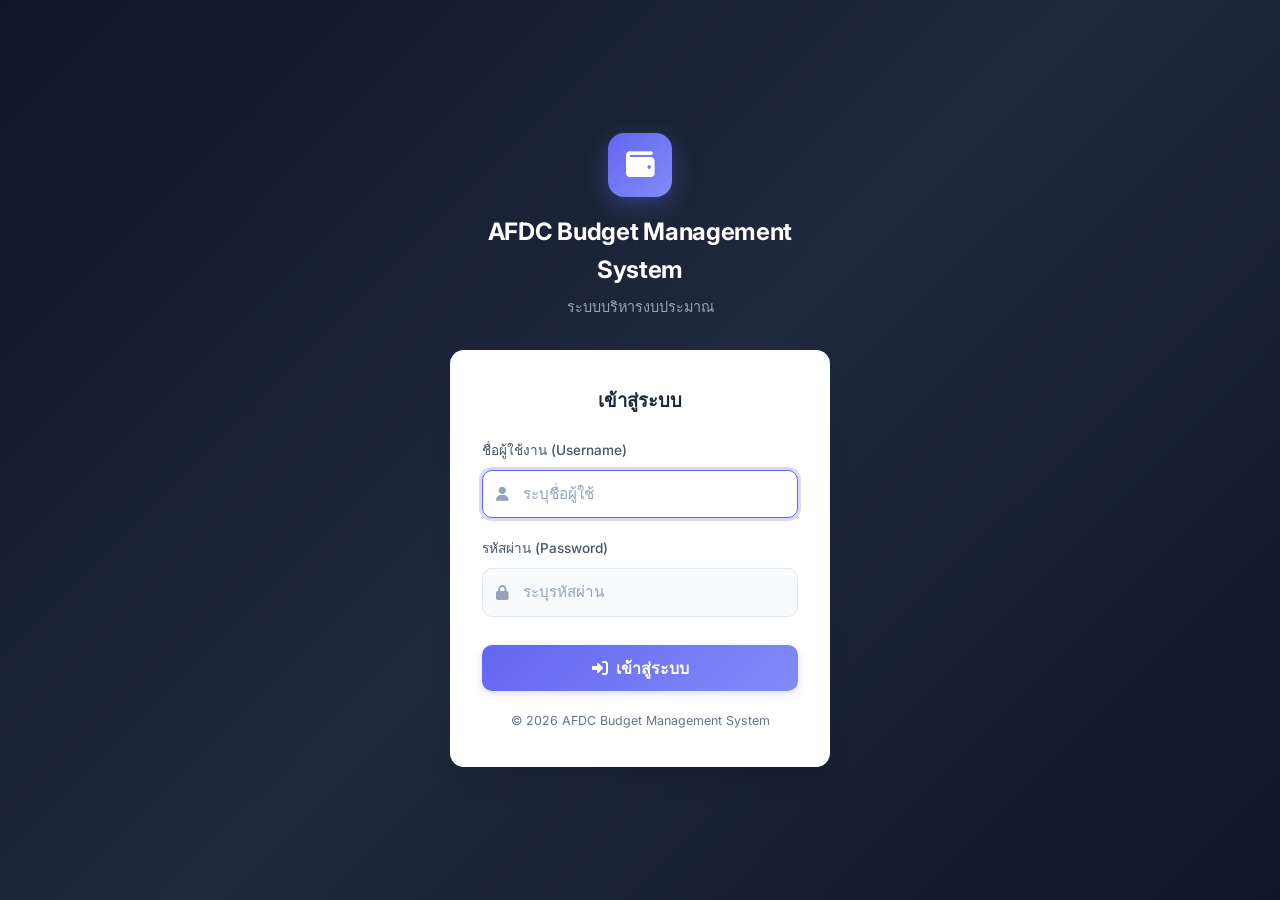
<file: user-management.html>
<!DOCTYPE html>
<html lang="th">

<head>
    <meta charset="UTF-8">
    <meta name="viewport" content="width=device-width, initial-scale=1.0">
    <title>AFDC Budget Management System - จัดการผู้ใช้งาน</title>
    <link href="https://fonts.googleapis.com/css2?family=Inter:wght@400;500;600;700&display=swap" rel="stylesheet">
    <link rel="stylesheet" href="https://cdnjs.cloudflare.com/ajax/libs/font-awesome/6.4.0/css/all.min.css">
    <link rel="stylesheet" href="style.css">
    <style>
        .user-stats {
            display: grid;
            grid-template-columns: repeat(3, 1fr);
            gap: 16px;
            margin-bottom: 24px;
        }

        .user-stat {
            text-align: center;
            padding: 18px;
            background: var(--bg-card);
            border-radius: var(--radius-lg);
            border: 1px solid var(--border-color);
            box-shadow: var(--shadow-sm);
        }

        .user-stat .count {
            font-size: 1.75rem;
            font-weight: 700;
            color: var(--text-main);
        }

        .user-stat .label {
            font-size: 0.78rem;
            color: var(--text-muted);
            text-transform: uppercase;
            letter-spacing: 0.5px;
            margin-top: 4px;
        }

        /* Modal */
        .modal-overlay {
            position: fixed;
            top: 0;
            left: 0;
            width: 100%;
            height: 100%;
            background: rgba(0, 0, 0, 0.5);
            backdrop-filter: blur(4px);
            display: none;
            align-items: center;
            justify-content: center;
            z-index: 200;
        }

        .modal-overlay.show {
            display: flex;
        }

        .modal {
            background: var(--bg-card);
            border-radius: var(--radius-lg);
            width: 100%;
            max-width: 480px;
            box-shadow: var(--shadow-xl);
            animation: slideInUp 0.25s ease;
        }

        .modal-header {
            padding: 16px 20px;
            border-bottom: 1px solid var(--border-color);
            display: flex;
            align-items: center;
            justify-content: space-between;
        }

        .modal-header h3 {
            font-size: 1.05rem;
            font-weight: 600;
        }

        .modal-header .close-btn {
            background: none;
            border: none;
            cursor: pointer;
            color: var(--text-muted);
            font-size: 1.1rem;
            padding: 4px;
        }

        .modal-header .close-btn:hover {
            color: var(--text-main);
        }

        .modal-body {
            padding: 16px 20px;
        }

        .modal-body .form-group {
            margin-bottom: 12px;
        }

        .modal-body .form-group:last-child {
            margin-bottom: 0;
        }

        .modal-footer {
            padding: 12px 20px;
            border-top: 1px solid var(--border-color);
            display: flex;
            justify-content: flex-end;
            gap: 10px;
        }

        .role-option {
            display: flex;
            align-items: center;
            gap: 10px;
            padding: 8px 12px;
            border: 1.5px solid var(--border-color);
            border-radius: var(--radius-md);
            cursor: pointer;
            transition: var(--transition-fast);
            margin-bottom: 6px;
        }

        .role-option:hover {
            border-color: var(--primary-color);
            background: var(--primary-light);
        }

        .role-option.selected {
            border-color: var(--primary-color);
            background: var(--primary-light);
        }

        .role-option input[type="radio"] {
            accent-color: var(--primary-color);
        }

        .role-option .role-info h4 {
            font-size: 0.88rem;
            font-weight: 600;
            color: var(--text-main);
        }

        .role-option .role-info p {
            font-size: 0.75rem;
            color: var(--text-muted);
            margin-top: 2px;
        }

        .table td .actions {
            display: flex;
            gap: 6px;
        }

        .table td .actions button {
            padding: 6px 12px;
            font-size: 0.78rem;
        }

        @media (max-width: 768px) {
            .user-stats {
                grid-template-columns: 1fr;
            }
        }
    </style>
</head>

<body>
    <aside class="sidebar">
        <div class="sidebar-brand">
            <i class="fa-solid fa-wallet"></i>
            <span style="font-size: 0.85em; margin-left: 10px;">AFDC Budget Management System</span>
        </div>
        <nav class="sidebar-nav">
            <a href="index.html" class="nav-link"><i class="fa-solid fa-chart-pie"></i> ภาพรวมงบประมาณ</a>
            <a href="project-entry.html" class="nav-link"><i class="fa-solid fa-folder-plus"></i> เพิ่มข้อมูลโครงการ</a>
            <a href="budget-management.html" class="nav-link"><i class="fa-solid fa-money-bill-transfer"></i>
                บริหารงบประมาณ</a>
            <a href="budget-adjustment.html" class="nav-link"><i class="fa-solid fa-pen-to-square"></i>
                ปรับแผนงบประมาณ</a>
            <a href="budget-transfer.html" class="nav-link"><i class="fa-solid fa-right-left"></i> ปรับโอนงบประมาณ</a>
            <a href="report.html" class="nav-link"><i class="fa-solid fa-file-excel"></i> สรุปรายงาน (Export)</a>
            <hr style="border-color: var(--sidebar-border); margin: 12px 0;">
            <a href="system-settings.html" class="nav-link"><i class="fa-solid fa-database"></i> จัดการฐานข้อมูล</a>
            <a href="user-management.html" class="nav-link active"><i class="fa-solid fa-users-gear"></i>
                จัดการผู้ใช้งาน</a>
        </nav>
    </aside>

    <main class="main-wrapper">
        <header class="top-header">
            <button class="menu-toggle" onclick="toggleSidebar()" title="เปิดเมนู">
                <i class="fa-solid fa-bars"></i>
            </button>
            <div class="header-user"><span>ผู้ใช้งานระบบ</span>
                <div class="avatar"><i class="fa-solid fa-user"></i></div>
            </div>
        </header>

        <div class="content-area">
            <div class="page-header">
                <div>
                    <h1 class="page-title">จัดการผู้ใช้งาน</h1>
                    <p style="color: var(--text-muted); font-size: 0.88rem; margin-top: 4px;">
                        สร้าง แก้ไข ลบ และกำหนดสิทธิ์การเข้าถึงของผู้ใช้งาน
                    </p>
                </div>
                <button class="btn btn-primary" onclick="showAddModal()">
                    <i class="fa-solid fa-user-plus"></i> เพิ่มผู้ใช้ใหม่
                </button>
            </div>

            <!-- Stats -->
            <div class="user-stats" id="userStats"></div>

            <!-- Users Table -->
            <div class="card">
                <h2 class="card-title"><i class="fa-solid fa-users"></i> รายชื่อผู้ใช้งานทั้งหมด</h2>
                <div class="table-responsive">
                    <table class="table" id="usersTable">
                        <thead>
                            <tr>
                                <th>ชื่อผู้ใช้</th>
                                <th>ชื่อที่แสดง</th>
                                <th>สิทธิ์</th>
                                <th>วันที่สร้าง</th>
                                <th style="text-align:right;">จัดการ</th>
                            </tr>
                        </thead>
                        <tbody id="usersTableBody"></tbody>
                    </table>
                </div>
            </div>

            <!-- Access Matrix -->
            <div class="card">
                <h2 class="card-title"><i class="fa-solid fa-shield-halved"></i> ตารางสิทธิ์การเข้าถึง</h2>
                <div class="table-responsive">
                    <table class="table">
                        <thead>
                            <tr>
                                <th>เมนู / หน้า</th>
                                <th style="text-align:center;">Admin</th>
                                <th style="text-align:center;">Superuser</th>
                                <th style="text-align:center;">User</th>
                            </tr>
                        </thead>
                        <tbody>
                            <tr>
                                <td>ภาพรวมงบประมาณ (Dashboard)</td>
                                <td style="text-align:center; color: var(--success);"><i
                                        class="fa-solid fa-circle-check"></i></td>
                                <td style="text-align:center; color: var(--success);"><i
                                        class="fa-solid fa-circle-check"></i></td>
                                <td style="text-align:center; color: var(--success);"><i
                                        class="fa-solid fa-circle-check"></i></td>
                            </tr>
                            <tr>
                                <td>เพิ่มข้อมูลโครงการ</td>
                                <td style="text-align:center; color: var(--success);"><i
                                        class="fa-solid fa-circle-check"></i></td>
                                <td style="text-align:center; color: var(--success);"><i
                                        class="fa-solid fa-circle-check"></i></td>
                                <td style="text-align:center; color: var(--success);"><i
                                        class="fa-solid fa-circle-check"></i></td>
                            </tr>
                            <tr>
                                <td>บริหารงบประมาณ</td>
                                <td style="text-align:center; color: var(--success);"><i
                                        class="fa-solid fa-circle-check"></i></td>
                                <td style="text-align:center; color: var(--success);"><i
                                        class="fa-solid fa-circle-check"></i></td>
                                <td style="text-align:center; color: var(--success);"><i
                                        class="fa-solid fa-circle-check"></i></td>
                            </tr>
                            <tr>
                                <td>ปรับแผน / ปรับโอนงบประมาณ</td>
                                <td style="text-align:center; color: var(--success);"><i
                                        class="fa-solid fa-circle-check"></i></td>
                                <td style="text-align:center; color: var(--success);"><i
                                        class="fa-solid fa-circle-check"></i></td>
                                <td style="text-align:center; color: var(--success);"><i
                                        class="fa-solid fa-circle-check"></i></td>
                            </tr>
                            <tr>
                                <td>สรุปรายงาน (Export)</td>
                                <td style="text-align:center; color: var(--success);"><i
                                        class="fa-solid fa-circle-check"></i></td>
                                <td style="text-align:center; color: var(--success);"><i
                                        class="fa-solid fa-circle-check"></i></td>
                                <td style="text-align:center; color: var(--success);"><i
                                        class="fa-solid fa-circle-check"></i></td>
                            </tr>
                            <tr>
                                <td><strong>จัดการฐานข้อมูลโครงการ</strong></td>
                                <td style="text-align:center; color: var(--success);"><i
                                        class="fa-solid fa-circle-check"></i></td>
                                <td style="text-align:center; color: var(--success);"><i
                                        class="fa-solid fa-circle-check"></i></td>
                                <td style="text-align:center; color: var(--danger);"><i
                                        class="fa-solid fa-circle-xmark"></i></td>
                            </tr>
                            <tr>
                                <td><strong>จัดการผู้ใช้งาน</strong></td>
                                <td style="text-align:center; color: var(--success);"><i
                                        class="fa-solid fa-circle-check"></i></td>
                                <td style="text-align:center; color: var(--danger);"><i
                                        class="fa-solid fa-circle-xmark"></i></td>
                                <td style="text-align:center; color: var(--danger);"><i
                                        class="fa-solid fa-circle-xmark"></i></td>
                            </tr>
                        </tbody>
                    </table>
                </div>
            </div>
        </div>
    </main>

    <!-- Add/Edit Modal -->
    <div class="modal-overlay" id="userModal">
        <div class="modal">
            <div class="modal-header">
                <h3 id="modalTitle">เพิ่มผู้ใช้ใหม่</h3>
                <button class="close-btn" onclick="closeModal()"><i class="fa-solid fa-xmark"></i></button>
            </div>
            <div class="modal-body">
                <input type="hidden" id="editUserId">
                <div class="form-group">
                    <label class="form-label">ชื่อผู้ใช้งาน (Username)</label>
                    <input type="text" id="modalUsername" class="form-control" placeholder="ระบุชื่อผู้ใช้">
                </div>
                <div class="form-group">
                    <label class="form-label">ชื่อที่แสดง (Display Name)</label>
                    <input type="text" id="modalDisplayName" class="form-control" placeholder="ระบุชื่อแสดงผล">
                </div>
                <div class="form-group">
                    <label class="form-label">รหัสผ่าน (Password)</label>
                    <input type="password" id="modalPassword" class="form-control" placeholder="ระบุรหัสผ่าน">
                    <small style="color: var(--text-muted); font-size:0.75rem;"
                        id="passwordHint">ระบุรหัสผ่านใหม่</small>
                </div>
                <div class="form-group">
                    <label class="form-label">กำหนดสิทธิ์การเข้าถึง</label>
                    <div class="role-option" onclick="selectRole('admin')">
                        <input type="radio" name="role" value="admin" id="roleAdmin">
                        <div class="role-info">
                            <h4><i class="fa-solid fa-crown" style="color: var(--danger);"></i> Admin</h4>
                            <p>เข้าถึงระบบทั้งหมด รวมถึงจัดการผู้ใช้งาน</p>
                        </div>
                    </div>
                    <div class="role-option" onclick="selectRole('superuser')">
                        <input type="radio" name="role" value="superuser" id="roleSuperuser">
                        <div class="role-info">
                            <h4><i class="fa-solid fa-user-shield" style="color: var(--warning);"></i> Superuser</h4>
                            <p>เข้าถึงระบบทั้งหมด ยกเว้นจัดการผู้ใช้งาน</p>
                        </div>
                    </div>
                    <div class="role-option" onclick="selectRole('user')">
                        <input type="radio" name="role" value="user" id="roleUser" checked>
                        <div class="role-info">
                            <h4><i class="fa-solid fa-user" style="color: var(--primary-color);"></i> User</h4>
                            <p>เข้าถึงระบบทั้งหมด ยกเว้นจัดการผู้ใช้งานและฐานข้อมูล</p>
                        </div>
                    </div>
                </div>
            </div>
            <div class="modal-footer">
                <button class="btn btn-outline" onclick="closeModal()">ยกเลิก</button>
                <button class="btn btn-primary" onclick="handleSaveUser()" id="saveBtn">
                    <i class="fa-solid fa-floppy-disk"></i> บันทึก
                </button>
            </div>
        </div>
    </div>

    <script src="app.js"></script>
    <script>
        async function pageInit() {
            await initData();
            renderUserStats();
            renderUsersTable();
        }

        function renderUserStats() {
            const users = getUsers();
            const admins = users.filter(u => u.role === 'admin').length;
            const supers = users.filter(u => u.role === 'superuser').length;
            const regulars = users.filter(u => u.role === 'user').length;

            document.getElementById('userStats').innerHTML = `
                <div class="user-stat">
                    <div class="count" style="color: var(--danger);">${admins}</div>
                    <div class="label">Admin</div>
                </div>
                <div class="user-stat">
                    <div class="count" style="color: var(--warning);">${supers}</div>
                    <div class="label">Superuser</div>
                </div>
                <div class="user-stat">
                    <div class="count" style="color: var(--primary-color);">${regulars}</div>
                    <div class="label">User</div>
                </div>
            `;
        }

        function renderUsersTable() {
            const users = getUsers();
            const tbody = document.getElementById('usersTableBody');
            tbody.innerHTML = '';

            if (users.length === 0) {
                tbody.innerHTML = '<tr><td colspan="5" style="text-align:center; color: var(--text-muted);">ไม่มีข้อมูลผู้ใช้</td></tr>';
                return;
            }

            users.forEach(u => {
                const isDefault = u.id === 'admin_default';
                tbody.innerHTML += `
                    <tr>
                        <td><strong>${u.username}</strong></td>
                        <td>${u.displayName || '-'}</td>
                        <td>${getRoleBadge(u.role)}</td>
                        <td>${formatDate(u.createdAt)}</td>
                        <td style="text-align:right;">
                            <div class="actions" style="justify-content:flex-end;">
                                <button class="btn btn-outline" style="padding:6px 12px; font-size:0.78rem;" onclick="showEditModal('${u.id}')">
                                    <i class="fa-solid fa-pen"></i> แก้ไข
                                </button>
                                ${isDefault ? '' : `
                                <button class="btn btn-danger" style="padding:6px 12px; font-size:0.78rem;" onclick="handleDeleteUser('${u.id}', '${u.username}')">
                                    <i class="fa-solid fa-trash-can"></i> ลบ
                                </button>`}
                            </div>
                        </td>
                    </tr>
                `;
            });
        }

        // Modal functions
        function showAddModal() {
            document.getElementById('modalTitle').textContent = 'เพิ่มผู้ใช้ใหม่';
            document.getElementById('editUserId').value = '';
            document.getElementById('modalUsername').value = '';
            document.getElementById('modalDisplayName').value = '';
            document.getElementById('modalPassword').value = '';
            document.getElementById('passwordHint').textContent = 'ระบุรหัสผ่าน';
            document.getElementById('modalUsername').disabled = false;
            selectRole('user');
            document.getElementById('userModal').classList.add('show');
        }

        function showEditModal(userId) {
            const users = getUsers();
            const user = users.find(u => u.id === userId);
            if (!user) return;

            document.getElementById('modalTitle').textContent = 'แก้ไขผู้ใช้: ' + user.username;
            document.getElementById('editUserId').value = userId;
            document.getElementById('modalUsername').value = user.username;
            document.getElementById('modalDisplayName').value = user.displayName || '';
            document.getElementById('modalPassword').value = '';
            document.getElementById('passwordHint').textContent = 'เว้นว่างหากไม่ต้องการเปลี่ยนรหัสผ่าน';

            // Disable username change for default admin
            document.getElementById('modalUsername').disabled = (userId === 'admin_default');

            selectRole(user.role);
            document.getElementById('userModal').classList.add('show');
        }

        function closeModal() {
            document.getElementById('userModal').classList.remove('show');
        }

        function selectRole(role) {
            document.querySelectorAll('.role-option').forEach(el => el.classList.remove('selected'));
            document.getElementById('roleAdmin').checked = (role === 'admin');
            document.getElementById('roleSuperuser').checked = (role === 'superuser');
            document.getElementById('roleUser').checked = (role === 'user');

            // Highlight selected
            const radio = document.querySelector(`input[name="role"][value="${role}"]`);
            if (radio) radio.closest('.role-option').classList.add('selected');
        }

        function getSelectedRole() {
            const checked = document.querySelector('input[name="role"]:checked');
            return checked ? checked.value : 'user';
        }

        async function handleSaveUser() {
            const userId = document.getElementById('editUserId').value;
            const username = document.getElementById('modalUsername').value.trim();
            const displayName = document.getElementById('modalDisplayName').value.trim();
            const password = document.getElementById('modalPassword').value;
            const role = getSelectedRole();

            if (!username) { alert('กรุณาระบุชื่อผู้ใช้'); return; }

            if (userId) {
                // Edit mode
                const updates = { displayName, role };
                if (username !== '') updates.username = username;
                if (password !== '') updates.password = password;

                const result = await updateUser(userId, updates);
                if (!result.success) { alert(result.message); return; }
            } else {
                // Add mode
                if (!password) { alert('กรุณาระบุรหัสผ่าน'); return; }

                const result = await addUser({ username, password, displayName, role });
                if (!result.success) { alert(result.message); return; }
            }

            closeModal();
            renderUserStats();
            renderUsersTable();
        }

        async function handleDeleteUser(userId, username) {
            if (confirm(`ยืนยันการลบผู้ใช้ "${username}" ?\n\n⚠️ การดำเนินการนี้ไม่สามารถย้อนกลับได้`)) {
                const result = await deleteUser(userId);
                if (!result.success) { alert(result.message); return; }
                renderUserStats();
                renderUsersTable();
            }
        }
    </script>
</body>

</html>
</file>
<file: style.css>
/* =============================================
   PREMIUM DESIGN SYSTEM - Budget Management
   ============================================= */

/* --- Design Tokens --- */
:root {
    /* Primary Palette - Rich Indigo */
    --primary-color: #6366f1;
    --primary-hover: #4f46e5;
    --primary-light: rgba(99, 102, 241, 0.08);
    --primary-glow: rgba(99, 102, 241, 0.25);
    --primary-gradient-end: #818cf8;

    /* Neutrals */
    --text-main: #1e293b;
    --text-secondary: #475569;
    --text-muted: #94a3b8;
    --text-white: #f8fafc;

    /* Backgrounds */
    --bg-main: #f1f5f9;
    --bg-card: #ffffff;
    --bg-input: #f8fafc;
    --bg-hover: rgba(99, 102, 241, 0.04);

    /* Sidebar - Dark Theme */
    --sidebar-bg: #0f172a;
    --sidebar-bg-hover: rgba(255, 255, 255, 0.06);
    --sidebar-bg-active: rgba(99, 102, 241, 0.15);
    --sidebar-text: #94a3b8;
    --sidebar-text-active: #e0e7ff;
    --sidebar-border: rgba(255, 255, 255, 0.06);
    --sidebar-width: 270px;

    /* Borders */
    --border-color: #e2e8f0;
    --border-light: #f1f5f9;

    /* Status Colors */
    --success: #10b981;
    --success-light: rgba(16, 185, 129, 0.1);
    --warning: #f59e0b;
    --warning-light: rgba(245, 158, 11, 0.1);
    --danger: #ef4444;
    --danger-light: rgba(239, 68, 68, 0.1);
    --info: #3b82f6;
    --info-light: rgba(59, 130, 246, 0.1);

    /* Sizing */
    --header-height: 64px;
    --radius-sm: 6px;
    --radius-md: 10px;
    --radius-lg: 14px;
    --radius-xl: 20px;

    /* Shadows */
    --shadow-xs: 0 1px 2px rgba(0, 0, 0, 0.04);
    --shadow-sm: 0 1px 3px rgba(0, 0, 0, 0.06), 0 1px 2px rgba(0, 0, 0, 0.04);
    --shadow-md: 0 4px 6px -1px rgba(0, 0, 0, 0.07), 0 2px 4px -2px rgba(0, 0, 0, 0.05);
    --shadow-lg: 0 10px 15px -3px rgba(0, 0, 0, 0.08), 0 4px 6px -4px rgba(0, 0, 0, 0.05);
    --shadow-xl: 0 20px 25px -5px rgba(0, 0, 0, 0.08), 0 8px 10px -6px rgba(0, 0, 0, 0.04);
    --shadow-primary: 0 4px 14px rgba(99, 102, 241, 0.25);
    --shadow-card-hover: 0 12px 24px -4px rgba(0, 0, 0, 0.1);

    /* Transitions */
    --transition-fast: all 0.15s ease;
    --transition: all 0.25s cubic-bezier(0.4, 0, 0.2, 1);
    --transition-slow: all 0.35s cubic-bezier(0.4, 0, 0.2, 1);
}

/* --- Theme Overrides --- */
body.theme-emerald {
    --primary-color: #10b981;
    --primary-hover: #059669;
    --primary-light: rgba(16, 185, 129, 0.08);
    --primary-glow: rgba(16, 185, 129, 0.25);
    --primary-gradient-end: #34d399;
    --sidebar-bg-active: rgba(16, 185, 129, 0.15);
}

body.theme-rose {
    --primary-color: #f43f5e;
    --primary-hover: #e11d48;
    --primary-light: rgba(244, 63, 94, 0.08);
    --primary-glow: rgba(244, 63, 94, 0.25);
    --primary-gradient-end: #fb7185;
    --sidebar-bg-active: rgba(244, 63, 94, 0.15);
}

body.theme-amber {
    --primary-color: #f59e0b;
    --primary-hover: #d97706;
    --primary-light: rgba(245, 158, 11, 0.08);
    --primary-glow: rgba(245, 158, 11, 0.25);
    --primary-gradient-end: #fbbf24;
    --sidebar-bg-active: rgba(245, 158, 11, 0.15);
}

/* --- Reset & Base --- */
*,
*::before,
*::after {
    margin: 0;
    padding: 0;
    box-sizing: border-box;
}

html {
    scroll-behavior: smooth;
    -webkit-font-smoothing: antialiased;
    -moz-osx-font-smoothing: grayscale;
}

body {
    font-family: 'Inter', -apple-system, BlinkMacSystemFont, 'Segoe UI', Roboto, sans-serif;
    background-color: var(--bg-main);
    color: var(--text-main);
    display: flex;
    min-height: 100vh;
    line-height: 1.6;
    font-size: 14px;
}

/* =============================================
   SIDEBAR
   ============================================= */
.sidebar {
    width: var(--sidebar-width);
    background: var(--sidebar-bg);
    display: flex;
    flex-direction: column;
    position: fixed;
    height: 100vh;
    z-index: 100;
    transition: var(--transition);
    overflow-y: auto;
    overflow-x: hidden;
}

.sidebar-brand {
    height: var(--header-height);
    display: flex;
    align-items: center;
    padding: 0 24px;
    font-size: 1.2rem;
    font-weight: 700;
    color: #fff;
    border-bottom: 1px solid var(--sidebar-border);
    letter-spacing: -0.3px;
    flex-shrink: 0;
}

.sidebar-brand i {
    font-size: 1.3rem;
    background: linear-gradient(135deg, var(--primary-color), var(--primary-gradient-end));
    -webkit-background-clip: text;
    -webkit-text-fill-color: transparent;
    background-clip: text;
}

.sidebar-nav {
    flex: 1;
    padding: 16px 12px;
    display: flex;
    flex-direction: column;
    gap: 4px;
}

.nav-link {
    display: flex;
    align-items: center;
    padding: 11px 16px;
    color: var(--sidebar-text);
    text-decoration: none;
    border-radius: var(--radius-md);
    font-weight: 500;
    font-size: 0.88rem;
    transition: var(--transition);
    position: relative;
    overflow: hidden;
}

.nav-link i {
    width: 22px;
    font-size: 1rem;
    margin-right: 12px;
    text-align: center;
    transition: var(--transition);
}

.nav-link:hover {
    background-color: var(--sidebar-bg-hover);
    color: var(--sidebar-text-active);
}

.nav-link:hover i {
    color: var(--primary-color);
}

.nav-link.active {
    background: var(--sidebar-bg-active);
    color: var(--sidebar-text-active);
    font-weight: 600;
}

.nav-link.active::before {
    content: '';
    position: absolute;
    left: 0;
    top: 50%;
    transform: translateY(-50%);
    width: 3px;
    height: 24px;
    background: linear-gradient(180deg, var(--primary-color), var(--primary-gradient-end));
    border-radius: 0 4px 4px 0;
}

.nav-link.active i {
    color: var(--primary-color);
}

/* =============================================
   MAIN CONTENT WRAPPER
   ============================================= */
.main-wrapper {
    flex: 1;
    margin-left: var(--sidebar-width);
    display: flex;
    flex-direction: column;
    min-width: 0;
    background: var(--bg-main);
}

/* =============================================
   TOP HEADER
   ============================================= */
.top-header {
    height: var(--header-height);
    background: var(--bg-card);
    border-bottom: 1px solid var(--border-color);
    display: flex;
    align-items: center;
    justify-content: space-between;
    /* Changed from flex-end */
    padding: 0 24px;
    position: sticky;
    top: 0;
    z-index: 90;
    backdrop-filter: blur(12px);
    background: rgba(255, 255, 255, 0.85);
}

.menu-toggle {
    display: none;
    background: none;
    border: none;
    font-size: 1.25rem;
    color: var(--text-main);
    cursor: pointer;
    width: 40px;
    height: 40px;
    border-radius: var(--radius-md);
    align-items: center;
    justify-content: center;
    transition: var(--transition-fast);
}

.menu-toggle:hover {
    background: var(--bg-hover);
}

.sidebar-overlay {
    position: fixed;
    top: 0;
    left: 0;
    width: 100vw;
    height: 100vh;
    background: rgba(0, 0, 0, 0.5);
    backdrop-filter: blur(4px);
    z-index: 95;
    display: none;
    opacity: 0;
    transition: opacity 0.3s ease;
}

.sidebar-overlay.show {
    display: block;
    opacity: 1;
}

.header-user {
    display: flex;
    align-items: center;
    gap: 12px;
    background: #f8fafc;
    padding: 6px 6px 6px 16px;
    border-radius: 50px;
    border: 1px solid var(--border-color);
    transition: all 0.3s;
}

.header-user:hover {
    box-shadow: var(--shadow-sm);
    border-color: #cbd5e1;
}

.user-details {
    display: flex;
    flex-direction: column;
    align-items: flex-end;
    line-height: 1.1;
}

.user-name {
    font-weight: 600;
    font-size: 0.9rem;
    color: var(--text-main);
}

.user-role-container {
    margin-top: 4px;
}

.user-role-container .badge {
    padding: 3px 8px;
    font-size: 0.7rem;
}

.avatar {
    width: 38px;
    height: 38px;
    background: linear-gradient(135deg, var(--primary-color), var(--primary-gradient-end));
    color: white;
    border-radius: 50%;
    display: flex;
    align-items: center;
    justify-content: center;
    font-size: 1.1rem;
    font-weight: 600;
    box-shadow: 0 4px 10px rgba(99, 102, 241, 0.25);
    border: 2px solid white;
}

.header-divider {
    width: 1px;
    height: 24px;
    background-color: var(--border-color);
    margin: 0 2px;
}

.btn-logout {
    background: none;
    border: none;
    color: #94a3b8;
    font-size: 1.1rem;
    cursor: pointer;
    width: 36px;
    height: 36px;
    border-radius: 50%;
    display: flex;
    align-items: center;
    justify-content: center;
    transition: all 0.2s;
}

.btn-logout:hover {
    color: var(--danger);
    background: var(--danger-light);
}

/* =============================================
   CONTENT AREA
   ============================================= */
.content-area {
    padding: 28px 32px;
    flex: 1;
}

/* =============================================
   PAGE HEADER
   ============================================= */
.page-header {
    display: flex;
    justify-content: space-between;
    align-items: center;
    margin-bottom: 28px;
}

.page-title {
    font-size: 1.5rem;
    font-weight: 700;
    color: var(--text-main);
    letter-spacing: -0.3px;
}

/* =============================================
   CARDS
   ============================================= */
.card {
    background: var(--bg-card);
    border-radius: var(--radius-lg);
    box-shadow: var(--shadow-sm);
    padding: 24px;
    margin-bottom: 24px;
    border: 1px solid var(--border-color);
    transition: var(--transition);
}

.card:hover {
    box-shadow: var(--shadow-md);
}

.card-title {
    font-size: 1rem;
    font-weight: 600;
    margin-bottom: 20px;
    color: var(--text-main);
    display: flex;
    align-items: center;
    gap: 10px;
}

.card-title i {
    color: var(--primary-color);
    font-size: 0.95rem;
}

/* =============================================
   GRID LAYOUTS
   ============================================= */
.grid-cards {
    display: grid;
    grid-template-columns: repeat(auto-fit, minmax(260px, 1fr));
    gap: 20px;
    margin-bottom: 24px;
}

/* =============================================
   STAT CARDS
   ============================================= */
.stat-card {
    display: flex;
    align-items: center;
    padding: 22px 24px;
    background: var(--bg-card);
    border-radius: var(--radius-lg);
    box-shadow: var(--shadow-sm);
    border: 1px solid var(--border-color);
    transition: var(--transition);
    position: relative;
    overflow: hidden;
}

.stat-card::after {
    content: '';
    position: absolute;
    top: 0;
    right: 0;
    width: 100px;
    height: 100px;
    border-radius: 50%;
    opacity: 0.04;
    transform: translate(30%, -30%);
    transition: var(--transition);
}

.stat-card:hover {
    transform: translateY(-3px);
    box-shadow: var(--shadow-card-hover);
}

.stat-card:hover::after {
    opacity: 0.08;
    transform: translate(25%, -25%) scale(1.2);
}

.stat-icon {
    width: 52px;
    height: 52px;
    border-radius: var(--radius-md);
    display: flex;
    align-items: center;
    justify-content: center;
    font-size: 1.4rem;
    margin-right: 18px;
    flex-shrink: 0;
    position: relative;
    z-index: 1;
}

.stat-icon.primary {
    background: linear-gradient(135deg, rgba(99, 102, 241, 0.12), rgba(99, 102, 241, 0.06));
    color: var(--primary-color);
}

.stat-icon.success {
    background: linear-gradient(135deg, rgba(16, 185, 129, 0.12), rgba(16, 185, 129, 0.06));
    color: var(--success);
}

.stat-icon.warning {
    background: linear-gradient(135deg, rgba(245, 158, 11, 0.12), rgba(245, 158, 11, 0.06));
    color: var(--warning);
}

.stat-icon.danger {
    background: linear-gradient(135deg, rgba(239, 68, 68, 0.12), rgba(239, 68, 68, 0.06));
    color: var(--danger);
}

.stat-card:nth-child(1)::after {
    background: var(--primary-color);
}

.stat-card:nth-child(2)::after {
    background: var(--warning);
}

.stat-card:nth-child(3)::after {
    background: var(--info);
}

.stat-card:nth-child(4)::after {
    background: var(--success);
}

.stat-details h3 {
    font-size: 0.75rem;
    color: var(--text-muted);
    font-weight: 500;
    margin-bottom: 6px;
    text-transform: uppercase;
    letter-spacing: 0.6px;
}

.stat-details p {
    font-size: 1.5rem;
    font-weight: 700;
    color: var(--text-main);
    letter-spacing: -0.5px;
}

/* =============================================
   FORMS & INPUTS
   ============================================= */
.form-group {
    margin-bottom: 20px;
}

.form-label {
    display: block;
    font-weight: 500;
    margin-bottom: 6px;
    color: var(--text-secondary);
    font-size: 0.85rem;
}

.form-control {
    width: 100%;
    padding: 10px 14px;
    border: 1.5px solid var(--border-color);
    border-radius: var(--radius-md);
    font-size: 0.9rem;
    color: var(--text-main);
    transition: var(--transition);
    background-color: var(--bg-input);
    font-family: inherit;
    line-height: 1.5;
}

.form-control::placeholder {
    color: var(--text-muted);
}

.form-control:hover {
    border-color: #cbd5e1;
}

.form-control:focus {
    outline: none;
    border-color: var(--primary-color);
    background-color: #fff;
    box-shadow: 0 0 0 3px var(--primary-glow);
}

select.form-control {
    cursor: pointer;
    appearance: none;
    background-image: url("data:image/svg+xml,%3Csvg xmlns='http://www.w3.org/2000/svg' width='12' height='12' viewBox='0 0 12 12'%3E%3Cpath fill='%2394a3b8' d='M6 8.825L.35 3.175l.7-.7L6 7.425l4.95-4.95.7.7z'/%3E%3C/svg%3E");
    background-repeat: no-repeat;
    background-position: right 14px center;
    padding-right: 36px;
}

.form-row {
    display: grid;
    grid-template-columns: repeat(auto-fit, minmax(240px, 1fr));
    gap: 20px;
}

/* =============================================
   BUTTONS
   ============================================= */
.btn {
    display: inline-flex;
    align-items: center;
    justify-content: center;
    gap: 8px;
    padding: 10px 22px;
    border-radius: var(--radius-md);
    font-weight: 600;
    font-size: 0.88rem;
    cursor: pointer;
    border: none;
    transition: var(--transition);
    text-decoration: none;
    font-family: inherit;
    line-height: 1.4;
    position: relative;
    overflow: hidden;
}

.btn:active {
    transform: scale(0.97);
}

/* Primary Button */
.btn-primary {
    background: linear-gradient(135deg, var(--primary-color), var(--primary-gradient-end));
    color: white;
    box-shadow: 0 2px 8px rgba(99, 102, 241, 0.25);
}

.btn-primary:hover {
    background: linear-gradient(135deg, var(--primary-hover), #6366f1);
    box-shadow: var(--shadow-primary);
    transform: translateY(-1px);
}

/* Outline Button */
.btn-outline {
    background: transparent;
    border: 1.5px solid var(--border-color);
    color: var(--text-secondary);
}

.btn-outline:hover {
    background: var(--bg-input);
    border-color: #cbd5e1;
    color: var(--text-main);
    transform: translateY(-1px);
}

/* Success Button */
.btn-success {
    background: linear-gradient(135deg, var(--success), #059669);
    color: white;
    box-shadow: 0 2px 8px rgba(16, 185, 129, 0.25);
}

.btn-success:hover {
    box-shadow: 0 4px 14px rgba(16, 185, 129, 0.3);
    transform: translateY(-1px);
}

/* Danger Button */
.btn-danger {
    background: linear-gradient(135deg, var(--danger), #dc2626);
    color: white;
    box-shadow: 0 2px 8px rgba(239, 68, 68, 0.2);
}

.btn-danger:hover {
    box-shadow: 0 4px 14px rgba(239, 68, 68, 0.3);
    transform: translateY(-1px);
}

/* =============================================
   TABLES
   ============================================= */
.table-responsive {
    overflow-x: auto;
    border-radius: var(--radius-md);
}

.table {
    width: 100%;
    border-collapse: separate;
    border-spacing: 0;
}

.table th,
.table td {
    padding: 14px 16px;
    text-align: left;
    border-bottom: 1px solid var(--border-light);
}

.table th {
    background: var(--bg-input);
    font-weight: 600;
    color: var(--text-muted);
    font-size: 0.78rem;
    text-transform: uppercase;
    letter-spacing: 0.5px;
    position: sticky;
    top: 0;
    z-index: 5;
    white-space: nowrap;
}

.table th:first-child {
    border-radius: var(--radius-md) 0 0 0;
}

.table th:last-child {
    border-radius: 0 var(--radius-md) 0 0;
}

.table tbody tr {
    transition: var(--transition-fast);
}

.table tbody tr:hover {
    background-color: var(--bg-hover);
}

.table tbody tr:last-child td {
    border-bottom: none;
}

/* =============================================
   BADGES
   ============================================= */
.badge {
    padding: 5px 12px;
    border-radius: var(--radius-xl);
    font-size: 0.72rem;
    font-weight: 600;
    display: inline-flex;
    align-items: center;
    gap: 5px;
    letter-spacing: 0.2px;
}

.badge-primary {
    background: var(--primary-light);
    color: var(--primary-color);
}

.badge-success {
    background: var(--success-light);
    color: var(--success);
}

.badge-warning {
    background: var(--warning-light);
    color: var(--warning);
}

.badge-danger {
    background: var(--danger-light);
    color: var(--danger);
}

/* =============================================
   UTILITIES
   ============================================= */
.text-right {
    text-align: right;
}

.text-center {
    text-align: center;
}

.mt-2 {
    margin-top: 0.5rem;
}

.mt-4 {
    margin-top: 1.5rem;
}

.mb-2 {
    margin-bottom: 0.5rem;
}

.mb-4 {
    margin-bottom: 1.5rem;
}

.flex-between {
    display: flex;
    justify-content: space-between;
    align-items: center;
}

.gap-2 {
    gap: 0.5rem;
}

.gap-4 {
    gap: 1rem;
}

.hidden {
    display: none !important;
}

/* =============================================
   SCROLLBARS
   ============================================= */
::-webkit-scrollbar {
    width: 6px;
    height: 6px;
}

::-webkit-scrollbar-track {
    background: transparent;
}

::-webkit-scrollbar-thumb {
    background: #cbd5e1;
    border-radius: 10px;
}

::-webkit-scrollbar-thumb:hover {
    background: #94a3b8;
}

/* Sidebar scrollbar */
.sidebar::-webkit-scrollbar-thumb {
    background: rgba(255, 255, 255, 0.1);
}

.sidebar::-webkit-scrollbar-thumb:hover {
    background: rgba(255, 255, 255, 0.2);
}

/* =============================================
   RESPONSIVE DESIGN
   ============================================= */
@media (max-width: 1024px) {
    :root {
        --sidebar-width: 220px;
    }

    .content-area {
        padding: 20px;
    }
}

@media (max-width: 768px) {
    .sidebar {
        transform: translateX(-100%);
        width: 270px;
    }

    .sidebar.open {
        transform: translateX(0);
    }

    .main-wrapper {
        margin-left: 0;
    }

    .menu-toggle {
        display: flex;
    }

    .top-header {
        padding: 0 16px;
    }

    .content-area {
        padding: 16px;
    }

    .page-header {
        flex-direction: column;
        align-items: flex-start;
        gap: 12px;
    }

    .page-title {
        font-size: 1.25rem;
    }

    .grid-cards {
        grid-template-columns: 1fr;
    }

    .form-row {
        grid-template-columns: 1fr;
    }

    .stat-card {
        padding: 18px;
    }

    .stat-icon {
        width: 44px;
        height: 44px;
        font-size: 1.2rem;
    }

    .stat-details p {
        font-size: 1.25rem;
    }

    .table th,
    .table td {
        padding: 10px 12px;
        font-size: 0.85rem;
    }
}

/* =============================================
   ANIMATIONS
   ============================================= */
@keyframes fadeIn {
    from {
        opacity: 0;
        transform: translateY(8px);
    }

    to {
        opacity: 1;
        transform: translateY(0);
    }
}

@keyframes slideInUp {
    from {
        opacity: 0;
        transform: translateY(20px);
    }

    to {
        opacity: 1;
        transform: translateY(0);
    }
}

.card,
.stat-card {
    animation: fadeIn 0.4s ease forwards;
}

.stat-card:nth-child(1) {
    animation-delay: 0s;
}

.stat-card:nth-child(2) {
    animation-delay: 0.06s;
}

.stat-card:nth-child(3) {
    animation-delay: 0.12s;
}

.stat-card:nth-child(4) {
    animation-delay: 0.18s;
}
</file>
